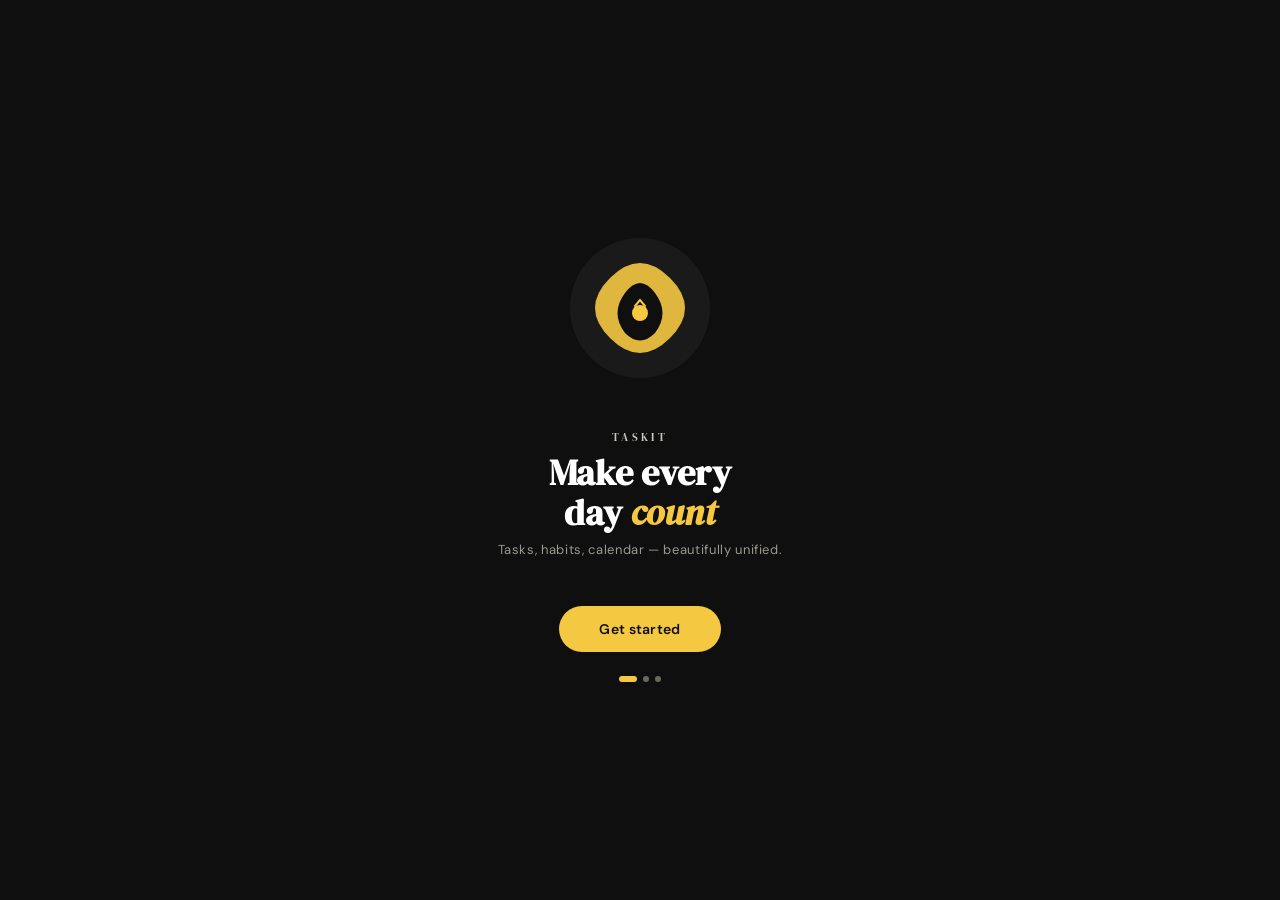
<file: index.html>
<!doctype html>
<html lang="en">
  <head>
    <meta charset="UTF-8" />
    <meta name="viewport" content="width=device-width, initial-scale=1.0" />
    <title>TaskIT</title>
    <link
      href="https://fonts.googleapis.com/css2?family=DM+Sans:wght@300;400;500;600&family=DM+Serif+Display:ital@0;1&display=swap"
      rel="stylesheet"
    />
    <link rel="stylesheet" href="styles.css" />
  </head>
  <body>
    <!-- SPLASH SCREEN -->
    <div id="splash" class="screen active">
      <div class="splash-visual">
        <svg
          viewBox="0 0 180 180"
          fill="none"
          xmlns="http://www.w3.org/2000/svg"
        >
          <ellipse cx="90" cy="90" rx="70" ry="70" fill="#1a1a1a" />
          <path
            d="M60 60 Q90 30 120 60 Q150 90 120 120 Q90 150 60 120 Q30 90 60 60Z"
            fill="#f5c842"
            opacity=".9"
          />
          <path
            d="M75 75 Q90 55 105 75 Q120 95 105 115 Q90 130 75 115 Q60 95 75 75Z"
            fill="#0f0f0f"
          />
          <circle cx="90" cy="95" r="8" fill="#f5c842" />
          <path
            d="M85 88 L90 82 L95 88"
            stroke="#f5c842"
            stroke-width="2"
            fill="none"
            stroke-linecap="round"
          />
        </svg>
      </div>
      <div class="splash-logo">TaskIT</div>
      <h1 class="splash-title">Make every<br />day <em>count</em></h1>
      <p class="splash-sub">Tasks, habits, calendar — beautifully unified.</p>
      <button class="btn-primary" onclick="showLogin()">Get started</button>
      <div class="splash-dots">
        <span class="active"></span><span></span><span></span>
      </div>
    </div>

    <!-- LOGIN -->
    <div id="login" class="screen">
      <div class="login-card">
        <div class="login-logo">TaskIT</div>
        <div class="login-visual">
          <svg
            viewBox="0 0 80 80"
            fill="none"
            xmlns="http://www.w3.org/2000/svg"
          >
            <rect width="80" height="80" rx="16" fill="#0f0f0f" />
            <path
              d="M25 28 Q40 14 55 28 Q70 42 55 56 Q40 68 25 56 Q10 42 25 28Z"
              fill="#f5c842"
              opacity=".9"
            />
            <circle cx="40" cy="42" r="7" fill="#0f0f0f" />
            <circle cx="40" cy="42" r="3" fill="#f5c842" />
          </svg>
        </div>
        <h2 class="login-title">Welcome back</h2>
        <p class="login-sub">Sign in to continue your journey</p>
        <input
          type="email"
          class="login-field"
          placeholder="Email address"
          value="alex@example.com"
        />
        <input
          type="password"
          class="login-field"
          placeholder="Password"
          value="••••••••"
        />
        <button class="btn-black" onclick="showApp()">Sign in</button>
        <div class="login-divider">or</div>
        <button class="btn-social" onclick="showApp()">
          <svg width="16" height="16" viewBox="0 0 24 24">
            <path
              d="M22.56 12.25c0-.78-.07-1.53-.2-2.25H12v4.26h5.92c-.26 1.37-1.04 2.53-2.21 3.31v2.77h3.57c2.08-1.92 3.28-4.74 3.28-8.09z"
              fill="#4285F4"
            />
            <path
              d="M12 23c2.97 0 5.46-.98 7.28-2.66l-3.57-2.77c-.98.66-2.23 1.06-3.71 1.06-2.86 0-5.29-1.93-6.16-4.53H2.18v2.84C3.99 20.53 7.7 23 12 23z"
              fill="#34A853"
            />
            <path
              d="M5.84 14.09c-.22-.66-.35-1.36-.35-2.09s.13-1.43.35-2.09V7.07H2.18C1.43 8.55 1 10.22 1 12s.43 3.45 1.18 4.93l2.85-2.22.81-.62z"
              fill="#FBBC05"
            />
            <path
              d="M12 5.38c1.62 0 3.06.56 4.21 1.64l3.15-3.15C17.45 2.09 14.97 1 12 1 7.7 1 3.99 3.47 2.18 7.07l3.66 2.84c.87-2.6 3.3-4.53 6.16-4.53z"
              fill="#EA4335"
            />
          </svg>
          Continue with Google
        </button>
        <div class="login-footer">
          Don't have an account? <a href="#">Sign up free</a>
        </div>
      </div>
    </div>

    <!-- APP -->
    <div id="app" class="screen">
      <!-- Sidebar -->
      <div class="sidebar">
        <div class="sidebar-header">
          <div class="sidebar-logo">Task<em>IT</em></div>
          <div class="sidebar-avatar" title="Alex Johnson">AJ</div>
        </div>
        <div class="sidebar-nav">
          <div
            class="nav-item active"
            data-view="today"
            onclick="switchView('today', this)"
          >
            <div class="icon">
              <svg
                width="14"
                height="14"
                viewBox="0 0 24 24"
                fill="none"
                stroke="currentColor"
                stroke-width="2"
              >
                <circle cx="12" cy="12" r="10" />
                <line x1="12" y1="8" x2="12" y2="12" />
                <line x1="12" y1="16" x2="12.01" y2="16" />
              </svg>
            </div>
            Today
            <span class="badge">5</span>
          </div>
          <div
            class="nav-item"
            data-view="upcoming"
            onclick="switchView('upcoming', this)"
          >
            <div class="icon">
              <svg
                width="14"
                height="14"
                viewBox="0 0 24 24"
                fill="none"
                stroke="currentColor"
                stroke-width="2"
              >
                <rect x="3" y="4" width="18" height="18" rx="2" ry="2" />
                <line x1="16" y1="2" x2="16" y2="6" />
                <line x1="8" y1="2" x2="8" y2="6" />
                <line x1="3" y1="10" x2="21" y2="10" />
              </svg>
            </div>
            Upcoming
          </div>
          <div
            class="nav-item"
            data-view="hub"
            onclick="switchView('hub', this)"
          >
            <div class="icon">
              <svg
                width="14"
                height="14"
                viewBox="0 0 24 24"
                fill="none"
                stroke="currentColor"
                stroke-width="2"
              >
                <polygon points="13 2 3 14 12 14 11 22 21 10 12 10 13 2" />
              </svg>
            </div>
            Utility Hub
          </div>
          <div class="nav-divider"></div>
          <div
            class="nav-item"
            data-view="cal-day"
            onclick="switchView('cal-day', this)"
          >
            <div class="icon">
              <svg
                width="14"
                height="14"
                viewBox="0 0 24 24"
                fill="none"
                stroke="currentColor"
                stroke-width="2"
              >
                <rect x="3" y="4" width="18" height="18" rx="2" />
                <line x1="3" y1="10" x2="21" y2="10" />
                <line x1="8" y1="2" x2="8" y2="6" />
                <line x1="16" y1="2" x2="16" y2="6" />
              </svg>
            </div>
            Day
          </div>
          <div
            class="nav-item"
            data-view="cal-week"
            onclick="switchView('cal-week', this)"
          >
            <div class="icon">
              <svg
                width="14"
                height="14"
                viewBox="0 0 24 24"
                fill="none"
                stroke="currentColor"
                stroke-width="2"
              >
                <rect x="3" y="4" width="18" height="18" rx="2" />
                <line x1="3" y1="10" x2="21" y2="10" />
                <line x1="8" y1="2" x2="8" y2="6" />
                <line x1="16" y1="2" x2="16" y2="6" />
                <line x1="12" y1="10" x2="12" y2="22" />
              </svg>
            </div>
            Week
          </div>
          <div
            class="nav-item"
            data-view="cal-month"
            onclick="switchView('cal-month', this)"
          >
            <div class="icon">
              <svg
                width="14"
                height="14"
                viewBox="0 0 24 24"
                fill="none"
                stroke="currentColor"
                stroke-width="2"
              >
                <rect x="3" y="4" width="18" height="18" rx="2" />
                <line x1="3" y1="10" x2="21" y2="10" />
                <line x1="8" y1="2" x2="8" y2="6" />
                <line x1="16" y1="2" x2="16" y2="6" />
                <line x1="3" y1="15" x2="21" y2="15" />
                <line x1="3" y1="20" x2="21" y2="20" />
                <line x1="8" y1="10" x2="8" y2="22" />
                <line x1="16" y1="10" x2="16" y2="22" />
              </svg>
            </div>
            Month
          </div>
          <div class="nav-divider"></div>
          <div class="proj-label">Projects</div>
          <div class="proj-item">
            <span class="proj-dot" style="background: #e24b4a"></span>Work Q2
          </div>
          <div class="proj-item">
            <span class="proj-dot" style="background: #378add"></span>Side
            Project
          </div>
          <div class="proj-item">
            <span class="proj-dot" style="background: #639922"></span>Personal
            Growth
          </div>
          <div class="proj-item">
            <span class="proj-dot" style="background: #ef9f27"></span>Home
          </div>
        </div>
      </div>

      <!-- Main -->
      <div class="main">
        <div class="topbar">
          <div>
            <div class="topbar-title" id="topbar-title">Today</div>
            <div class="topbar-date" id="topbar-date"></div>
          </div>
          <input
            type="text"
            class="search-bar"
            placeholder="Search tasks, events…"
          />
          <div class="topbar-actions">
            <div class="view-toggle" id="view-toggle" style="display: none">
              <button class="view-btn active" onclick="setCalView('day')">
                Day
              </button>
              <button class="view-btn" onclick="setCalView('week')">
                Week
              </button>
              <button class="view-btn" onclick="setCalView('month')">
                Month
              </button>
            </div>
            <div
              class="icon-btn"
              onclick="openModal('morning')"
              title="Add task"
            >
              <svg
                width="14"
                height="14"
                viewBox="0 0 24 24"
                fill="none"
                stroke="currentColor"
                stroke-width="2.5"
              >
                <line x1="12" y1="5" x2="12" y2="19" />
                <line x1="5" y1="12" x2="19" y2="12" />
              </svg>
            </div>
            <div class="icon-btn" title="Notifications">
              <svg
                width="14"
                height="14"
                viewBox="0 0 24 24"
                fill="none"
                stroke="currentColor"
                stroke-width="2"
              >
                <path d="M18 8A6 6 0 0 0 6 8c0 7-3 9-3 9h18s-3-2-3-9" />
                <path d="M13.73 21a2 2 0 0 1-3.46 0" />
              </svg>
            </div>
          </div>
        </div>
        <div class="content">
          <!-- TODAY VIEW -->
          <div class="view active" id="view-today">
            <div class="today-header fade-in">
              <h2 id="today-heading">Today</h2>
              <p id="today-sub"></p>
            </div>

            <!-- Progress -->
            <div
              style="
                display: flex;
                align-items: center;
                gap: 16px;
                margin-bottom: 24px;
                padding: 14px 16px;
                background: #fff;
                border-radius: 12px;
                border: 1px solid var(--gray-200);
              "
            >
              <svg width="48" height="48" viewBox="0 0 48 48">
                <circle
                  cx="24"
                  cy="24"
                  r="20"
                  fill="none"
                  stroke="var(--gray-200)"
                  stroke-width="4"
                />
                <circle
                  id="progress-ring"
                  cx="24"
                  cy="24"
                  r="20"
                  fill="none"
                  stroke="#0f0f0f"
                  stroke-width="4"
                  stroke-linecap="round"
                  class="progress-ring"
                  stroke-dasharray="125.6"
                  stroke-dashoffset="75"
                />
              </svg>
              <div>
                <div
                  style="font-size: 13px; font-weight: 600; margin-bottom: 2px"
                >
                  <span id="done-count">2</span> of
                  <span id="total-count">5</span> tasks complete
                </div>
                <div style="font-size: 11px; color: var(--gray-400)">
                  Keep going — you're doing great!
                </div>
              </div>
              <div
                style="
                  margin-left: auto;
                  font-family: var(--font-serif);
                  font-size: 28px;
                  color: var(--black);
                "
                id="pct-label"
              >
                40%
              </div>
            </div>

            <div class="task-section">
              <div class="task-section-title">Morning</div>
              <div id="tasks-morning"></div>
              <div class="add-task" onclick="openModal('morning')">
                <svg
                  width="14"
                  height="14"
                  viewBox="0 0 24 24"
                  fill="none"
                  stroke="currentColor"
                  stroke-width="2.5"
                >
                  <line x1="12" y1="5" x2="12" y2="19" />
                  <line x1="5" y1="12" x2="19" y2="12" />
                </svg>
                Add task
              </div>
            </div>

            <div class="task-section">
              <div class="task-section-title">Afternoon</div>
              <div id="tasks-afternoon"></div>
            </div>

            <div class="task-section">
              <div class="task-section-title">Evening</div>
              <div id="tasks-evening"></div>
            </div>
          </div>

          <!-- UPCOMING VIEW -->
          <div class="view" id="view-upcoming">
            <div class="today-header fade-in">
              <h2>Upcoming</h2>
              <p>Your next 7 days at a glance</p>
            </div>
            <div class="upcoming-grid" id="upcoming-grid"></div>
          </div>

          <!-- UTILITY HUB -->
          <div class="view" id="view-hub">
            <div class="today-header fade-in">
              <h2>Utility Hub</h2>
              <p>Focus, habits, mood — all in one place</p>
            </div>
            <div class="hub-grid">
              <!-- Focus Timer -->
              <div class="hub-card focus-timer">
                <div class="hub-card-icon">⏱</div>
                <h3>Pomodoro</h3>
                <p class="timer-mode" id="timer-mode">Work • Session 1</p>
                <div class="timer-display" id="timer-display">25:00</div>
                <div class="timer-controls">
                  <button
                    class="timer-btn start"
                    id="timer-btn"
                    onclick="toggleTimer()"
                  >
                    Start
                  </button>
                  <button class="timer-btn" onclick="resetTimer()">
                    Reset
                  </button>
                  <button class="timer-btn" onclick="setPomodoroMode('work')">
                    Work
                  </button>
                  <button class="timer-btn" onclick="setPomodoroMode('short')">
                    Short
                  </button>
                  <button class="timer-btn" onclick="setPomodoroMode('long')">
                    Long
                  </button>
                </div>
              </div>
              <!-- Habit Tracker -->
              <div class="hub-card" style="grid-row: span 1">
                <div
                  class="hub-card-icon"
                  style="background: #e1f5ee; font-size: 16px"
                >
                  ✓
                </div>
                <h3>Habit Tracker</h3>
                <p>This week</p>
                <div class="habit-grid" id="habit-tracker"></div>
              </div>
              <!-- Mood -->
              <div class="hub-card">
                <div
                  class="hub-card-icon"
                  style="background: #faeeda; font-size: 16px"
                >
                  ◉
                </div>
                <h3>Daily Mood</h3>
                <p>How are you feeling today?</p>
                <div class="mood-row" id="mood-row"></div>
              </div>
              <!-- Quick Stats -->
              <div class="hub-card">
                <div
                  class="hub-card-icon"
                  style="background: #eeedfe; font-size: 16px"
                >
                  📊
                </div>
                <h3>This Week</h3>
                <p>Task completion</p>
                <div class="hub-stats">
                  <div class="hub-stat">23<span>Completed</span></div>
                  <div class="hub-stat">5<span>Overdue</span></div>
                  <div class="hub-stat">82%<span>Rate</span></div>
                </div>
              </div>
              <!-- Notes -->
              <div class="hub-card">
                <div
                  class="hub-card-icon"
                  style="background: #fcebeb; font-size: 16px"
                >
                  ✎
                </div>
                <h3>Quick Note</h3>
                <p>Brain dump anything</p>
                <textarea
                  id="quick-note"
                  style="
                    width: 100%;
                    height: 70px;
                    border: 1px solid var(--gray-200);
                    border-radius: 6px;
                    padding: 6px 8px;
                    font-size: 12px;
                    font-family: var(--font-sans);
                    resize: none;
                    outline: none;
                    margin-top: 8px;
                    color: var(--black);
                  "
                  placeholder="Type anything…"
                ></textarea>
              </div>
            </div>
          </div>

          <!-- CALENDAR DAY -->
          <div class="view" id="view-cal-day">
            <div class="cal-nav fade-in">
              <button class="cal-nav-btn" onclick="navDay(-1)">‹</button>
              <div class="cal-nav-title" id="day-title"></div>
              <button class="cal-nav-btn" onclick="navDay(1)">›</button>
              <button class="cal-today-btn" onclick="goToday('day')">
                Today
              </button>
            </div>
            <div class="day-grid" id="day-grid"></div>
          </div>

          <!-- CALENDAR WEEK -->
          <div class="view" id="view-cal-week">
            <div class="cal-nav fade-in">
              <button class="cal-nav-btn" onclick="navWeek(-1)">‹</button>
              <div class="cal-nav-title" id="week-title"></div>
              <button class="cal-nav-btn" onclick="navWeek(1)">›</button>
              <button class="cal-today-btn" onclick="goToday('week')">
                Today
              </button>
            </div>
            <div class="week-grid" id="week-grid"></div>
          </div>

          <!-- CALENDAR MONTH -->
          <div class="view" id="view-cal-month">
            <div class="cal-nav fade-in">
              <button class="cal-nav-btn" onclick="navMonth(-1)">‹</button>
              <div class="cal-nav-title" id="month-title"></div>
              <button class="cal-nav-btn" onclick="navMonth(1)">›</button>
              <button class="cal-today-btn" onclick="goToday('month')">
                Today
              </button>
            </div>
            <div class="month-grid" id="month-grid"></div>
          </div>
        </div>
      </div>
    </div>

    <!-- ADD TASK MODAL -->
    <div class="modal-overlay" id="modal">
      <div class="modal">
        <h3 id="modal-title">Add Task</h3>
        <input
          type="text"
          class="modal-field"
          id="new-task-title"
          placeholder="Task name"
        />
        <textarea
          class="modal-field"
          id="new-task-desc"
          placeholder="Notes (optional)"
          rows="2"
          style="resize: none"
        ></textarea>
        <input
          type="datetime-local"
          class="modal-field"
          id="new-task-deadline"
          placeholder="Deadline (optional)"
        />
        <div class="modal-row">
          <select class="modal-select" id="new-task-section">
            <option value="morning">Morning</option>
            <option value="afternoon">Afternoon</option>
            <option value="evening">Evening</option>
          </select>
          <select class="modal-select" id="new-task-tag">
            <option value="work">Work</option>
            <option value="personal">Personal</option>
            <option value="health">Health</option>
            <option value="study">Study</option>
          </select>
          <select class="modal-select" id="new-task-prio">
            <option value="high">High</option>
            <option value="med">Medium</option>
            <option value="low">Low</option>
          </select>
        </div>
        <div class="modal-actions">
          <button
            class="btn-danger"
            id="delete-task-btn"
            onclick="deleteTask()"
            style="display: none"
          >
            Delete
          </button>
          <button class="btn-cancel" onclick="closeModal()">Cancel</button>
          <button class="btn-save" id="save-task-btn" onclick="saveTask()">
            Add Task
          </button>
        </div>
      </div>
    </div>

    <script src="script.js"></script>
  </body>
</html>
</file>
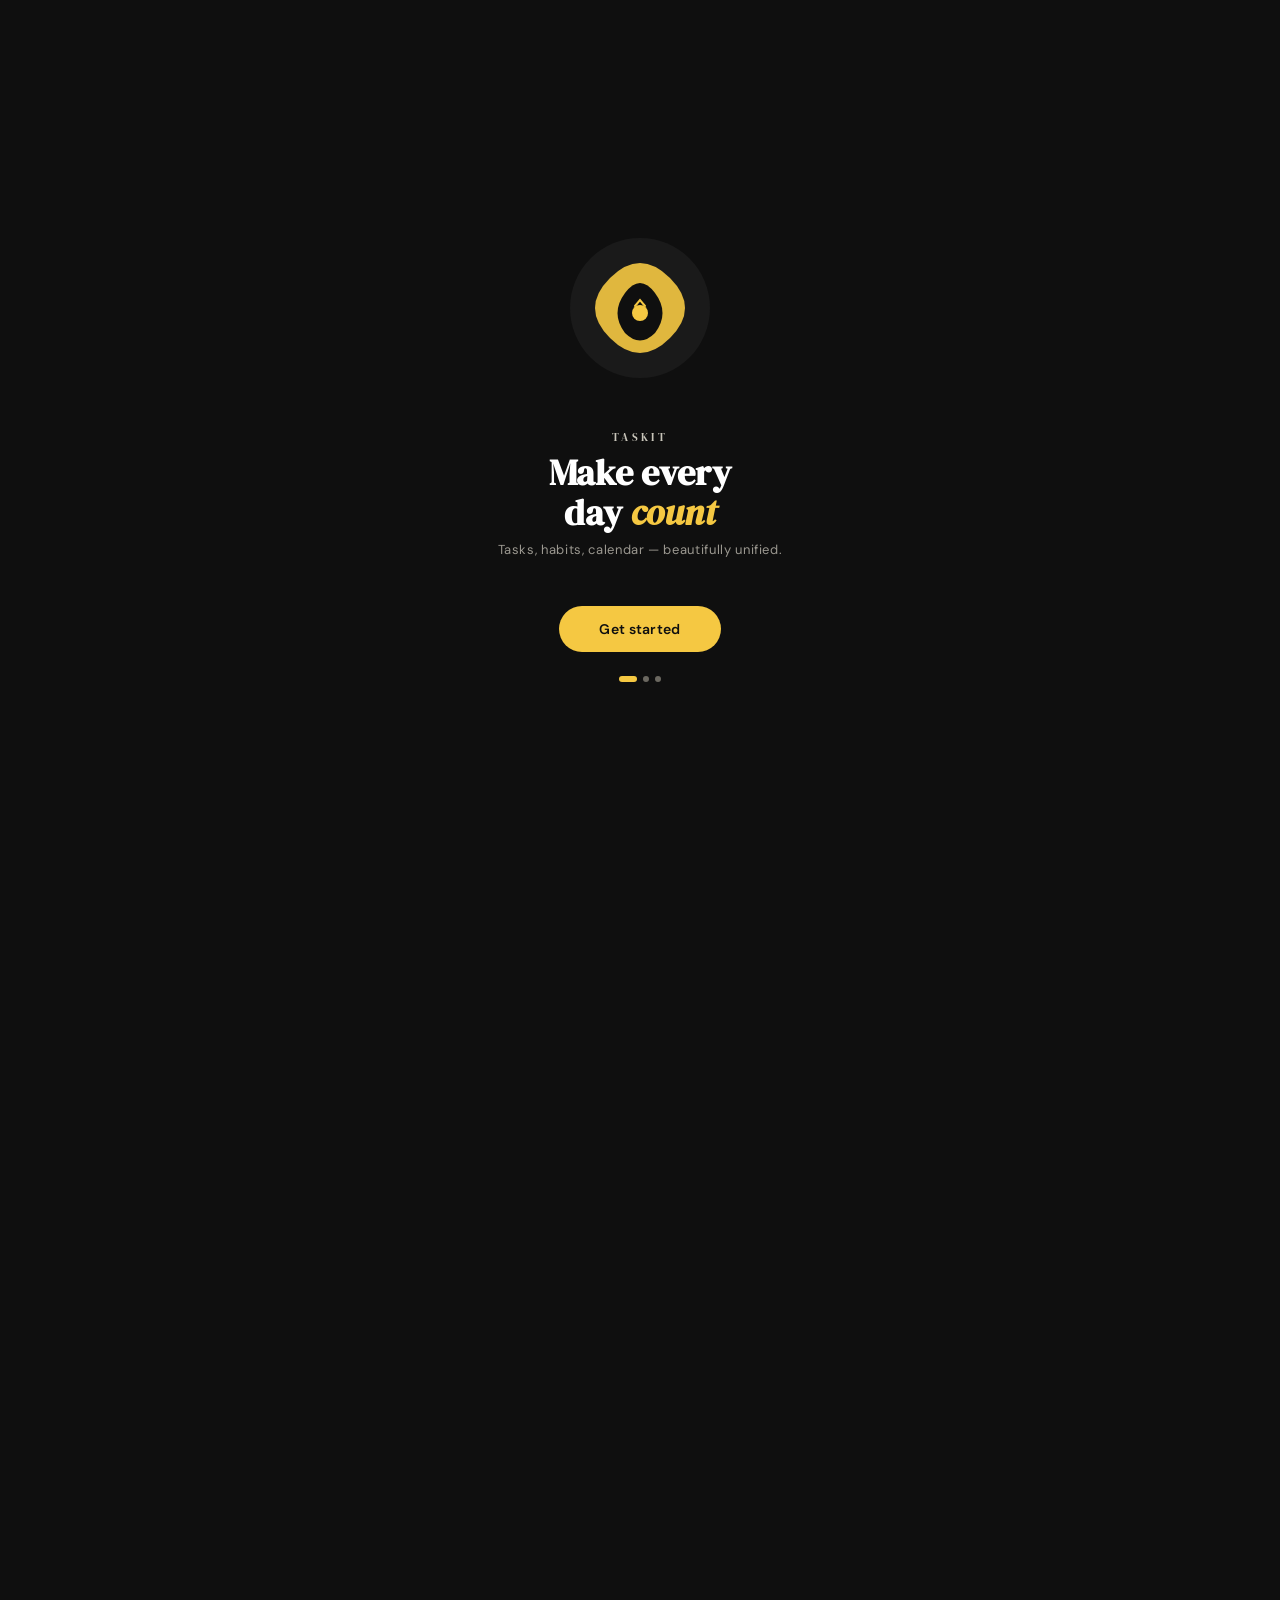
<file: TaskIT.html>
<!DOCTYPE html>
<html lang="en">
<head>
<meta charset="UTF-8">
<meta name="viewport" content="width=device-width, initial-scale=1.0">
<title>TaskIT</title>
<meta http-equiv="refresh" content="0; url=index.html">
<link href="https://fonts.googleapis.com/css2?family=DM+Sans:wght@300;400;500;600&family=DM+Serif+Display:ital@0;1&display=swap" rel="stylesheet">
<style>
*{margin:0;padding:0;box-sizing:border-box}
:root{
--black:#0f0f0f;--white:#fff;--off-white:#f7f6f3;--yellow:#f5c842;--yellow-dark:#e5b000;
--gray-100:#f0efe9;--gray-200:#e2e0d7;--gray-300:#c8c5ba;--gray-400:#9b9890;--gray-500:#6b6860;--gray-600:#3d3b35;
--font-sans:'DM Sans',sans-serif;--font-serif:'DM Serif Display',serif;
--sidebar-w:220px;--nav-h:52px;
}
body{font-family:var(--font-sans);background:var(--black);color:var(--white);height:100vh;overflow:hidden;display:flex;flex-direction:column}

/* ── Screens ── */
.screen{display:none;width:100%;height:100%;flex-direction:column;overflow:hidden}
.screen.active{display:flex}

/* ── Splash ── */
#splash{background:var(--black);align-items:center;justify-content:center;text-align:center;gap:0}
.splash-visual{width:180px;height:180px;margin:0 auto 32px;position:relative}
.splash-visual svg{width:100%;height:100%}
.splash-logo{font-family:var(--font-serif);font-size:11px;letter-spacing:.3em;text-transform:uppercase;color:var(--gray-300);margin-bottom:8px}
.splash-title{font-family:var(--font-serif);font-size:36px;line-height:1.1;margin-bottom:8px}
.splash-title em{color:var(--yellow);font-style:italic}
.splash-sub{font-size:13px;color:var(--gray-400);letter-spacing:.05em;margin-bottom:48px}
.btn-primary{background:var(--yellow);color:var(--black);border:none;padding:14px 40px;border-radius:50px;font-family:var(--font-sans);font-size:14px;font-weight:600;letter-spacing:.02em;cursor:pointer;transition:all .2s}
.btn-primary:hover{background:var(--yellow-dark);transform:translateY(-1px)}
.splash-dots{display:flex;gap:6px;justify-content:center;margin-top:24px}
.splash-dots span{width:6px;height:6px;border-radius:50%;background:var(--gray-500)}
.splash-dots span.active{background:var(--yellow);width:18px;border-radius:3px}

/* ── Login ── */
#login{background:var(--black);align-items:center;justify-content:center}
.login-card{background:var(--off-white);color:var(--black);border-radius:20px;padding:40px;width:340px;text-align:center}
.login-logo{font-family:var(--font-serif);font-size:10px;letter-spacing:.3em;text-transform:uppercase;color:var(--gray-500);margin-bottom:24px}
.login-visual{width:80px;height:80px;margin:0 auto 20px}
.login-visual svg{width:100%;height:100%}
.login-title{font-family:var(--font-serif);font-size:24px;margin-bottom:4px}
.login-sub{font-size:12px;color:var(--gray-500);margin-bottom:28px}
.login-field{width:100%;border:1.5px solid var(--gray-200);background:#fff;border-radius:10px;padding:11px 14px;font-family:var(--font-sans);font-size:14px;color:var(--black);outline:none;margin-bottom:10px;transition:border .15s}
.login-field:focus{border-color:var(--black)}
.btn-black{background:var(--black);color:#fff;border:none;width:100%;padding:13px;border-radius:10px;font-family:var(--font-sans);font-size:14px;font-weight:600;cursor:pointer;margin-bottom:10px;transition:opacity .15s}
.btn-black:hover{opacity:.85}
.login-divider{display:flex;align-items:center;gap:10px;margin:4px 0;color:var(--gray-400);font-size:12px}
.login-divider::before,.login-divider::after{content:'';flex:1;height:1px;background:var(--gray-200)}
.btn-social{width:100%;padding:11px;border-radius:10px;border:1.5px solid var(--gray-200);background:#fff;font-family:var(--font-sans);font-size:13px;color:var(--black);cursor:pointer;margin-bottom:8px;display:flex;align-items:center;justify-content:center;gap:8px;transition:border .15s}
.btn-social:hover{border-color:var(--gray-400)}
.login-footer{font-size:11px;color:var(--gray-400);margin-top:16px}
.login-footer a{color:var(--gray-600);text-decoration:none;font-weight:500}

/* ── App shell ── */
#app{background:var(--off-white);color:var(--black);flex-direction:row;overflow:hidden}

/* Sidebar */
.sidebar{width:var(--sidebar-w);background:var(--gray-100);border-right:1px solid var(--gray-200);display:flex;flex-direction:column;flex-shrink:0;overflow:hidden}
.sidebar-header{padding:18px 16px 12px;display:flex;align-items:center;gap:8px;border-bottom:1px solid var(--gray-200)}
.sidebar-logo{font-family:var(--font-serif);font-size:15px;color:var(--black)}
.sidebar-logo em{color:var(--yellow-dark);font-style:italic}
.sidebar-avatar{width:26px;height:26px;border-radius:50%;background:var(--black);display:flex;align-items:center;justify-content:center;font-size:10px;font-weight:600;color:#fff;margin-left:auto;cursor:pointer;flex-shrink:0}
.sidebar-section{padding:8px 8px 0;font-size:10px;font-weight:600;letter-spacing:.1em;text-transform:uppercase;color:var(--gray-400);margin:0 8px}
.sidebar-nav{flex:1;overflow-y:auto;padding:8px}
.sidebar-nav::-webkit-scrollbar{display:none}
.nav-item{display:flex;align-items:center;gap:9px;padding:8px 10px;border-radius:8px;cursor:pointer;font-size:13px;color:var(--gray-600);transition:all .12s;margin-bottom:2px;user-select:none}
.nav-item:hover{background:var(--gray-200);color:var(--black)}
.nav-item.active{background:var(--white);color:var(--black);font-weight:500;box-shadow:0 1px 3px rgba(0,0,0,.08)}
.nav-item .icon{width:16px;height:16px;display:flex;align-items:center;justify-content:center;flex-shrink:0}
.nav-item .badge{margin-left:auto;background:var(--yellow);color:var(--black);font-size:10px;font-weight:700;padding:1px 6px;border-radius:20px;min-width:18px;text-align:center}
.nav-divider{height:1px;background:var(--gray-200);margin:8px 0}
.sidebar-projects{padding:8px}
.proj-label{font-size:10px;font-weight:600;letter-spacing:.1em;text-transform:uppercase;color:var(--gray-400);padding:4px 10px;margin-bottom:4px}
.proj-item{display:flex;align-items:center;gap:8px;padding:6px 10px;border-radius:8px;cursor:pointer;font-size:12px;color:var(--gray-600);transition:all .12s;margin-bottom:1px}
.proj-item:hover{background:var(--gray-200)}
.proj-dot{width:8px;height:8px;border-radius:50%;flex-shrink:0}
/* Main content */
.main{flex:1;display:flex;flex-direction:column;overflow:hidden}
.topbar{height:var(--nav-h);border-bottom:1px solid var(--gray-200);display:flex;align-items:center;padding:0 24px;gap:12px;flex-shrink:0;background:var(--off-white)}
.topbar-title{font-family:var(--font-serif);font-size:18px}
.topbar-date{font-size:12px;color:var(--gray-400)}
.topbar-actions{margin-left:auto;display:flex;align-items:center;gap:8px}
.icon-btn{width:32px;height:32px;border-radius:8px;border:1px solid var(--gray-200);background:#fff;display:flex;align-items:center;justify-content:center;cursor:pointer;transition:all .12s;color:var(--gray-500)}
.icon-btn:hover{background:var(--gray-100);border-color:var(--gray-300);color:var(--black)}
.view-toggle{display:flex;border:1px solid var(--gray-200);border-radius:8px;overflow:hidden;background:#fff}
.view-btn{padding:5px 10px;font-size:11px;cursor:pointer;border:none;background:transparent;color:var(--gray-500);font-family:var(--font-sans);transition:all .12s}
.view-btn.active{background:var(--black);color:#fff}

/* Content areas */
.content{flex:1;overflow-y:auto;padding:24px}
.content::-webkit-scrollbar{width:4px}
.content::-webkit-scrollbar-thumb{background:var(--gray-300);border-radius:4px}

/* ── Views ── */
.view{display:none}
.view.active{display:block}

/* Today View */
.today-header{margin-bottom:24px}
.today-header h2{font-family:var(--font-serif);font-size:28px;margin-bottom:4px}
.today-header p{font-size:13px;color:var(--gray-400)}
.task-section{margin-bottom:24px}
.task-section-title{font-size:11px;font-weight:600;letter-spacing:.1em;text-transform:uppercase;color:var(--gray-400);margin-bottom:10px;display:flex;align-items:center;gap:8px}
.task-section-title::after{content:'';flex:1;height:1px;background:var(--gray-200)}
.task-item{display:flex;align-items:flex-start;gap:10px;padding:10px 12px;background:#fff;border-radius:10px;margin-bottom:6px;border:1px solid var(--gray-200);cursor:pointer;transition:all .12s;group:hover}
.task-item:hover{border-color:var(--gray-300);box-shadow:0 2px 6px rgba(0,0,0,.06)}
.task-check{width:16px;height:16px;border-radius:50%;border:1.5px solid var(--gray-300);flex-shrink:0;margin-top:1px;cursor:pointer;transition:all .15s;display:flex;align-items:center;justify-content:center}
.task-check:hover{border-color:var(--black)}
.task-check.checked{background:var(--black);border-color:var(--black)}
.task-check.checked::after{content:'';width:5px;height:8px;border:2px solid #fff;border-left:none;border-top:none;transform:rotate(45deg) translate(-1px,-1px);display:block}
.task-body{flex:1;min-width:0}
.task-title{font-size:13px;font-weight:500;color:var(--black);margin-bottom:3px}
.task-title.done{text-decoration:line-through;color:var(--gray-400)}
.task-meta{display:flex;align-items:center;gap:8px;flex-wrap:wrap}
.task-tag{font-size:10px;padding:2px 7px;border-radius:20px;font-weight:500}
.task-time{font-size:11px;color:var(--gray-400);display:flex;align-items:center;gap:3px}
.task-priority{width:6px;height:6px;border-radius:50%;flex-shrink:0;margin-top:5px}
.prio-high{background:#e24b4a}
.prio-med{background:#ef9f27}
.prio-low{background:#639922}
.add-task{display:flex;align-items:center;gap:10px;padding:10px 12px;border:1.5px dashed var(--gray-200);border-radius:10px;cursor:pointer;color:var(--gray-400);font-size:13px;transition:all .12s;background:transparent}
.add-task:hover{border-color:var(--gray-400);color:var(--gray-600)}
.add-task svg{flex-shrink:0}

/* Upcoming */
.upcoming-grid{display:grid;grid-template-columns:repeat(auto-fill,minmax(200px,1fr));gap:12px;margin-bottom:24px}
.upcoming-card{background:#fff;border:1px solid var(--gray-200);border-radius:12px;padding:14px;cursor:pointer;transition:all .12s}
.upcoming-card:hover{box-shadow:0 4px 12px rgba(0,0,0,.08);border-color:var(--gray-300)}
.upcoming-card-day{font-size:10px;font-weight:600;letter-spacing:.08em;text-transform:uppercase;color:var(--gray-400);margin-bottom:4px}
.upcoming-card-date{font-family:var(--font-serif);font-size:22px;margin-bottom:10px}
.upcoming-task{display:flex;align-items:center;gap:6px;font-size:12px;color:var(--gray-600);margin-bottom:5px;padding:4px 0}
.upcoming-task .dot{width:5px;height:5px;border-radius:50%;flex-shrink:0}
.upcoming-card.today{border:2px solid var(--black)}
.upcoming-card.today .upcoming-card-date{color:var(--black)}

/* Utility Hub */
.hub-grid{display:grid;grid-template-columns:repeat(3,1fr);gap:12px;margin-bottom:20px}
.hub-card{background:#fff;border:1px solid var(--gray-200);border-radius:14px;padding:16px;cursor:pointer;transition:all .15s;position:relative;overflow:hidden}
.hub-card:hover{box-shadow:0 6px 16px rgba(0,0,0,.1);transform:translateY(-2px)}
.hub-card-icon{width:36px;height:36px;border-radius:10px;display:flex;align-items:center;justify-content:center;margin-bottom:12px;font-size:18px}
.hub-card h3{font-size:13px;font-weight:600;margin-bottom:3px}
.hub-card p{font-size:11px;color:var(--gray-400);line-height:1.4}
.hub-stats{display:flex;gap:10px;margin-top:10px}
.hub-stat{font-size:11px;font-weight:600;color:var(--black)}
.hub-stat span{display:block;font-size:10px;font-weight:400;color:var(--gray-400)}
.focus-timer{background:var(--black);color:#fff;border-color:var(--black);grid-column:span 2}
.focus-timer .hub-card-icon{background:rgba(245,200,66,.15)}
.focus-timer h3{color:#fff}
.focus-timer p{color:rgba(255,255,255,.5)}
.timer-display{font-family:var(--font-serif);font-size:42px;color:#fff;letter-spacing:.05em;margin:8px 0}
.timer-controls{display:flex;gap:8px;margin-top:4px}
.timer-btn{background:rgba(255,255,255,.1);color:#fff;border:none;padding:6px 14px;border-radius:6px;font-size:12px;cursor:pointer;transition:background .12s}
.timer-btn:hover{background:rgba(255,255,255,.2)}
.timer-btn.start{background:var(--yellow);color:var(--black);font-weight:600}
.habit-grid{display:grid;grid-template-columns:1fr 1fr;gap:8px;margin-top:10px}
.habit-row{display:flex;align-items:center;gap:8px}
.habit-name{font-size:12px;color:var(--black);flex:1}
.habit-circles{display:flex;gap:3px}
.habit-circle{width:14px;height:14px;border-radius:50%;background:var(--gray-200)}
.habit-circle.done{background:var(--black)}
.habit-circle.today-done{background:var(--yellow-dark)}
.mood-row{display:flex;gap:6px;margin-top:8px}
.mood-emoji{font-size:22px;cursor:pointer;opacity:.4;transition:all .12s;line-height:1}
.mood-emoji:hover{opacity:1;transform:scale(1.1)}
.mood-emoji.selected{opacity:1}

/* Calendar */
.cal-nav{display:flex;align-items:center;gap:12px;margin-bottom:16px}
.cal-nav-title{font-family:var(--font-serif);font-size:20px}
.cal-nav-btn{background:none;border:1px solid var(--gray-200);width:28px;height:28px;border-radius:6px;cursor:pointer;display:flex;align-items:center;justify-content:center;color:var(--gray-500);transition:all .12s}
.cal-nav-btn:hover{background:var(--gray-100);color:var(--black)}
.cal-today-btn{background:none;border:1px solid var(--gray-200);padding:4px 10px;border-radius:6px;cursor:pointer;font-size:12px;color:var(--gray-500);font-family:var(--font-sans);transition:all .12s}
.cal-today-btn:hover{background:var(--gray-100);color:var(--black)}

/* Month Calendar */
.month-grid{display:grid;grid-template-columns:repeat(7,1fr);gap:1px;background:var(--gray-200);border-radius:10px;overflow:hidden}
.month-header-cell{background:var(--gray-100);padding:8px;text-align:center;font-size:11px;font-weight:600;letter-spacing:.05em;text-transform:uppercase;color:var(--gray-400)}
.month-day{background:#fff;padding:8px;min-height:80px;cursor:pointer;transition:background .1s}
.month-day:hover{background:var(--gray-100)}
.month-day.other-month{background:var(--gray-100)}
.month-day.other-month .day-num{color:var(--gray-300)}
.month-day.today{background:#fff}
.month-day.today .day-num{background:var(--black);color:#fff;border-radius:50%;width:22px;height:22px;display:flex;align-items:center;justify-content:center}
.day-num{font-size:12px;font-weight:500;margin-bottom:4px;width:22px;height:22px;display:flex;align-items:center;justify-content:center}
.month-event{font-size:10px;padding:2px 5px;border-radius:4px;margin-bottom:2px;white-space:nowrap;overflow:hidden;text-overflow:ellipsis;font-weight:500}

/* Week Calendar */
.week-grid{display:grid;grid-template-columns:48px repeat(7,1fr);border:1px solid var(--gray-200);border-radius:10px;overflow:hidden}
.week-header{background:var(--gray-100);padding:10px 8px;text-align:center;border-bottom:1px solid var(--gray-200)}
.week-header.empty{background:var(--gray-100)}
.week-day-label{font-size:11px;font-weight:600;letter-spacing:.04em;color:var(--gray-400);text-transform:uppercase}
.week-day-num{font-size:16px;font-weight:500;color:var(--black);margin-top:2px}
.week-day-num.today-num{background:var(--black);color:#fff;width:28px;height:28px;border-radius:50%;display:flex;align-items:center;justify-content:center;margin:2px auto 0}
.week-time{font-size:10px;color:var(--gray-400);text-align:right;padding:0 6px;height:48px;display:flex;align-items:flex-start;justify-content:flex-end;padding-top:4px;border-bottom:1px solid var(--gray-100);border-right:1px solid var(--gray-200);background:#fff}
.week-cell{height:48px;border-bottom:1px solid var(--gray-100);border-right:1px solid var(--gray-200);position:relative;background:#fff;cursor:pointer;transition:background .1s}
.week-cell:hover{background:var(--gray-100)}
.week-event{position:absolute;left:2px;right:2px;border-radius:4px;font-size:10px;font-weight:500;padding:2px 4px;overflow:hidden;cursor:pointer;z-index:1}

/* Day view */
.day-grid{display:grid;grid-template-columns:48px 1fr;border:1px solid var(--gray-200);border-radius:10px;overflow:hidden;overflow-y:auto;max-height:480px}
.day-grid::-webkit-scrollbar{display:none}

/* Tags colors */
.tag-work{background:#e6f1fb;color:#185fa5}
.tag-personal{background:#e1f5ee;color:#0f6e56}
.tag-health{background:#eaf3de;color:#3b6d11}
.tag-finance{background:#faeeda;color:#854f0b}
.tag-study{background:#eeedfe;color:#534ab7}
.event-blue{background:#b5d4f4;color:#185fa5}
.event-green{background:#c0dd97;color:#3b6d11}
.event-amber{background:#fac775;color:#854f0b}
.event-pink{background:#f4c0d1;color:#993556}
.event-purple{background:#cecbf6;color:#534ab7}

/* New task modal */
.modal-overlay{position:fixed;inset:0;background:rgba(0,0,0,.4);display:none;align-items:center;justify-content:center;z-index:100}
.modal-overlay.open{display:flex}
.modal{background:#fff;border-radius:16px;width:400px;padding:24px;color:var(--black)}
.modal h3{font-family:var(--font-serif);font-size:20px;margin-bottom:16px}
.modal-field{width:100%;border:1.5px solid var(--gray-200);border-radius:8px;padding:10px 12px;font-family:var(--font-sans);font-size:14px;color:var(--black);outline:none;margin-bottom:10px;transition:border .15s}
.modal-field:focus{border-color:var(--black)}
.modal-row{display:flex;gap:8px;margin-bottom:10px}
.modal-select{flex:1;border:1.5px solid var(--gray-200);border-radius:8px;padding:8px 10px;font-family:var(--font-sans);font-size:13px;color:var(--black);outline:none;cursor:pointer;background:#fff;transition:border .15s}
.modal-select:focus{border-color:var(--black)}
.modal-actions{display:flex;gap:8px;justify-content:flex-end;margin-top:16px}
.btn-cancel{background:var(--gray-100);color:var(--gray-600);border:none;padding:9px 18px;border-radius:8px;cursor:pointer;font-size:13px;font-family:var(--font-sans)}
.btn-save{background:var(--black);color:#fff;border:none;padding:9px 18px;border-radius:8px;cursor:pointer;font-size:13px;font-weight:600;font-family:var(--font-sans)}

/* Transitions */
.fade-in{animation:fadeIn .25s ease}
@keyframes fadeIn{from{opacity:0;transform:translateY(6px)}to{opacity:1;transform:translateY(0)}}

/* Scrollbar */
.sidebar-nav::-webkit-scrollbar{width:3px}
.sidebar-nav::-webkit-scrollbar-thumb{background:var(--gray-300);border-radius:3px}

/* Search bar */
.search-bar{flex:1;max-width:280px;border:1px solid var(--gray-200);border-radius:8px;padding:6px 12px;font-family:var(--font-sans);font-size:13px;color:var(--black);outline:none;background:#fff;transition:border .15s}
.search-bar:focus{border-color:var(--gray-400)}

/* Progress ring */
.progress-ring{transform:rotate(-90deg)}
.progress-ring circle{transition:stroke-dashoffset .4s ease}

/* Responsive */
@media(max-width:768px){
  .sidebar{display:none}
  .hub-grid{grid-template-columns:1fr 1fr}
  .focus-timer{grid-column:span 2}
}
</style>
</head>
<body>

<!-- SPLASH SCREEN -->
<div id="splash" class="screen active">
  <div class="splash-visual">
    <svg viewBox="0 0 180 180" fill="none" xmlns="http://www.w3.org/2000/svg">
      <ellipse cx="90" cy="90" rx="70" ry="70" fill="#1a1a1a"/>
      <path d="M60 60 Q90 30 120 60 Q150 90 120 120 Q90 150 60 120 Q30 90 60 60Z" fill="#f5c842" opacity=".9"/>
      <path d="M75 75 Q90 55 105 75 Q120 95 105 115 Q90 130 75 115 Q60 95 75 75Z" fill="#0f0f0f"/>
      <circle cx="90" cy="95" r="8" fill="#f5c842"/>
      <path d="M85 88 L90 82 L95 88" stroke="#f5c842" stroke-width="2" fill="none" stroke-linecap="round"/>
    </svg>
  </div>
  <div class="splash-logo">TaskIT</div>
  <h1 class="splash-title">Make every<br>day <em>count</em></h1>
  <p class="splash-sub">Tasks, habits, calendar — beautifully unified.</p>
  <button class="btn-primary" onclick="showLogin()">Get started</button>
  <div class="splash-dots">
    <span class="active"></span><span></span><span></span>
  </div>
</div>

<!-- LOGIN -->
<div id="login" class="screen">
  <div class="login-card">
    <div class="login-logo">TaskIT</div>
    <div class="login-visual">
      <svg viewBox="0 0 80 80" fill="none" xmlns="http://www.w3.org/2000/svg">
        <rect width="80" height="80" rx="16" fill="#0f0f0f"/>
        <path d="M25 28 Q40 14 55 28 Q70 42 55 56 Q40 68 25 56 Q10 42 25 28Z" fill="#f5c842" opacity=".9"/>
        <circle cx="40" cy="42" r="7" fill="#0f0f0f"/>
        <circle cx="40" cy="42" r="3" fill="#f5c842"/>
      </svg>
    </div>
    <h2 class="login-title">Welcome back</h2>
    <p class="login-sub">Sign in to continue your journey</p>
    <input type="email" class="login-field" placeholder="Email address" value="alex@example.com">
    <input type="password" class="login-field" placeholder="Password" value="••••••••">
    <button class="btn-black" onclick="showApp()">Sign in</button>
    <div class="login-divider">or</div>
    <button class="btn-social" onclick="showApp()">
      <svg width="16" height="16" viewBox="0 0 24 24"><path d="M22.56 12.25c0-.78-.07-1.53-.2-2.25H12v4.26h5.92c-.26 1.37-1.04 2.53-2.21 3.31v2.77h3.57c2.08-1.92 3.28-4.74 3.28-8.09z" fill="#4285F4"/><path d="M12 23c2.97 0 5.46-.98 7.28-2.66l-3.57-2.77c-.98.66-2.23 1.06-3.71 1.06-2.86 0-5.29-1.93-6.16-4.53H2.18v2.84C3.99 20.53 7.7 23 12 23z" fill="#34A853"/><path d="M5.84 14.09c-.22-.66-.35-1.36-.35-2.09s.13-1.43.35-2.09V7.07H2.18C1.43 8.55 1 10.22 1 12s.43 3.45 1.18 4.93l2.85-2.22.81-.62z" fill="#FBBC05"/><path d="M12 5.38c1.62 0 3.06.56 4.21 1.64l3.15-3.15C17.45 2.09 14.97 1 12 1 7.7 1 3.99 3.47 2.18 7.07l3.66 2.84c.87-2.6 3.3-4.53 6.16-4.53z" fill="#EA4335"/></svg>
      Continue with Google
    </button>
    <div class="login-footer">Don't have an account? <a href="#">Sign up free</a></div>
  </div>
</div>

<!-- APP -->
<div id="app" class="screen">
  <!-- Sidebar -->
  <div class="sidebar">
    <div class="sidebar-header">
      <div class="sidebar-logo">Task<em>IT</em></div>
      <div class="sidebar-avatar" title="Alex Johnson">AJ</div>
    </div>
    <div class="sidebar-nav">
      <div class="nav-item active" data-view="today" onclick="switchView('today',this)">
        <div class="icon"><svg width="14" height="14" viewBox="0 0 24 24" fill="none" stroke="currentColor" stroke-width="2"><circle cx="12" cy="12" r="10"/><line x1="12" y1="8" x2="12" y2="12"/><line x1="12" y1="16" x2="12.01" y2="16"/></svg></div>
        Today
        <span class="badge">5</span>
      </div>
      <div class="nav-item" data-view="upcoming" onclick="switchView('upcoming',this)">
        <div class="icon"><svg width="14" height="14" viewBox="0 0 24 24" fill="none" stroke="currentColor" stroke-width="2"><rect x="3" y="4" width="18" height="18" rx="2" ry="2"/><line x1="16" y1="2" x2="16" y2="6"/><line x1="8" y1="2" x2="8" y2="6"/><line x1="3" y1="10" x2="21" y2="10"/></svg></div>
        Upcoming
      </div>
      <div class="nav-item" data-view="hub" onclick="switchView('hub',this)">
        <div class="icon"><svg width="14" height="14" viewBox="0 0 24 24" fill="none" stroke="currentColor" stroke-width="2"><polygon points="13 2 3 14 12 14 11 22 21 10 12 10 13 2"/></svg></div>
        Utility Hub
      </div>
      <div class="nav-divider"></div>
      <div class="nav-item" data-view="cal-day" onclick="switchView('cal-day',this)">
        <div class="icon"><svg width="14" height="14" viewBox="0 0 24 24" fill="none" stroke="currentColor" stroke-width="2"><rect x="3" y="4" width="18" height="18" rx="2"/><line x1="3" y1="10" x2="21" y2="10"/><line x1="8" y1="2" x2="8" y2="6"/><line x1="16" y1="2" x2="16" y2="6"/></svg></div>
        Day
      </div>
      <div class="nav-item" data-view="cal-week" onclick="switchView('cal-week',this)">
        <div class="icon"><svg width="14" height="14" viewBox="0 0 24 24" fill="none" stroke="currentColor" stroke-width="2"><rect x="3" y="4" width="18" height="18" rx="2"/><line x1="3" y1="10" x2="21" y2="10"/><line x1="8" y1="2" x2="8" y2="6"/><line x1="16" y1="2" x2="16" y2="6"/><line x1="12" y1="10" x2="12" y2="22"/></svg></div>
        Week
      </div>
      <div class="nav-item" data-view="cal-month" onclick="switchView('cal-month',this)">
        <div class="icon"><svg width="14" height="14" viewBox="0 0 24 24" fill="none" stroke="currentColor" stroke-width="2"><rect x="3" y="4" width="18" height="18" rx="2"/><line x1="3" y1="10" x2="21" y2="10"/><line x1="8" y1="2" x2="8" y2="6"/><line x1="16" y1="2" x2="16" y2="6"/><line x1="3" y1="15" x2="21" y2="15"/><line x1="3" y1="20" x2="21" y2="20"/><line x1="8" y1="10" x2="8" y2="22"/><line x1="16" y1="10" x2="16" y2="22"/></svg></div>
        Month
      </div>
      <div class="nav-divider"></div>
      <div class="proj-label">Projects</div>
      <div class="proj-item"><span class="proj-dot" style="background:#e24b4a"></span>Work Q2</div>
      <div class="proj-item"><span class="proj-dot" style="background:#378add"></span>Side Project</div>
      <div class="proj-item"><span class="proj-dot" style="background:#639922"></span>Personal Growth</div>
      <div class="proj-item"><span class="proj-dot" style="background:#ef9f27"></span>Home</div>
    </div>
  </div>

  <!-- Main -->
  <div class="main">
    <div class="topbar">
      <div>
        <div class="topbar-title" id="topbar-title">Today</div>
        <div class="topbar-date" id="topbar-date"></div>
      </div>
      <input type="text" class="search-bar" placeholder="Search tasks, events…">
      <div class="topbar-actions">
        <div class="view-toggle" id="view-toggle" style="display:none">
          <button class="view-btn active" onclick="setCalView('day')">Day</button>
          <button class="view-btn" onclick="setCalView('week')">Week</button>
          <button class="view-btn" onclick="setCalView('month')">Month</button>
        </div>
        <div class="icon-btn" onclick="openModal()" title="Add task">
          <svg width="14" height="14" viewBox="0 0 24 24" fill="none" stroke="currentColor" stroke-width="2.5"><line x1="12" y1="5" x2="12" y2="19"/><line x1="5" y1="12" x2="19" y2="12"/></svg>
        </div>
        <div class="icon-btn" title="Notifications">
          <svg width="14" height="14" viewBox="0 0 24 24" fill="none" stroke="currentColor" stroke-width="2"><path d="M18 8A6 6 0 0 0 6 8c0 7-3 9-3 9h18s-3-2-3-9"/><path d="M13.73 21a2 2 0 0 1-3.46 0"/></svg>
        </div>
      </div>
    </div>
    <div class="content">

      <!-- TODAY VIEW -->
      <div class="view active" id="view-today">
        <div class="today-header fade-in">
          <h2 id="today-heading">Today</h2>
          <p id="today-sub"></p>
        </div>

        <!-- Progress -->
        <div style="display:flex;align-items:center;gap:16px;margin-bottom:24px;padding:14px 16px;background:#fff;border-radius:12px;border:1px solid var(--gray-200)">
          <svg width="48" height="48" viewBox="0 0 48 48">
            <circle cx="24" cy="24" r="20" fill="none" stroke="var(--gray-200)" stroke-width="4"/>
            <circle id="progress-ring" cx="24" cy="24" r="20" fill="none" stroke="#0f0f0f" stroke-width="4" stroke-linecap="round" class="progress-ring" stroke-dasharray="125.6" stroke-dashoffset="75"/>
          </svg>
          <div>
            <div style="font-size:13px;font-weight:600;margin-bottom:2px"><span id="done-count">2</span> of <span id="total-count">5</span> tasks complete</div>
            <div style="font-size:11px;color:var(--gray-400)">Keep going — you're doing great!</div>
          </div>
          <div style="margin-left:auto;font-family:var(--font-serif);font-size:28px;color:var(--black)" id="pct-label">40%</div>
        </div>

        <div class="task-section">
          <div class="task-section-title">Morning</div>
          <div id="tasks-morning"></div>
          <div class="add-task" onclick="openModal()">
            <svg width="14" height="14" viewBox="0 0 24 24" fill="none" stroke="currentColor" stroke-width="2.5"><line x1="12" y1="5" x2="12" y2="19"/><line x1="5" y1="12" x2="19" y2="12"/></svg>
            Add task
          </div>
        </div>

        <div class="task-section">
          <div class="task-section-title">Afternoon</div>
          <div id="tasks-afternoon"></div>
        </div>

        <div class="task-section">
          <div class="task-section-title">Evening</div>
          <div id="tasks-evening"></div>
        </div>
      </div>

      <!-- UPCOMING VIEW -->
      <div class="view" id="view-upcoming">
        <div class="today-header fade-in">
          <h2>Upcoming</h2>
          <p>Your next 7 days at a glance</p>
        </div>
        <div class="upcoming-grid" id="upcoming-grid"></div>
      </div>

      <!-- UTILITY HUB -->
      <div class="view" id="view-hub">
        <div class="today-header fade-in">
          <h2>Utility Hub</h2>
          <p>Focus, habits, mood — all in one place</p>
        </div>
        <div class="hub-grid">
          <!-- Focus Timer -->
          <div class="hub-card focus-timer">
            <div class="hub-card-icon">⏱</div>
            <h3>Focus Timer</h3>
            <div class="timer-display" id="timer-display">25:00</div>
            <div class="timer-controls">
              <button class="timer-btn start" id="timer-btn" onclick="toggleTimer()">Start</button>
              <button class="timer-btn" onclick="resetTimer()">Reset</button>
              <button class="timer-btn" onclick="setTimer(5)">5 min</button>
              <button class="timer-btn" onclick="setTimer(25)">25 min</button>
            </div>
          </div>
          <!-- Habit Tracker -->
          <div class="hub-card" style="grid-row:span 1">
            <div class="hub-card-icon" style="background:#e1f5ee;font-size:16px">✓</div>
            <h3>Habit Tracker</h3>
            <p>This week</p>
            <div class="habit-grid" id="habit-tracker"></div>
          </div>
          <!-- Mood -->
          <div class="hub-card">
            <div class="hub-card-icon" style="background:#faeeda;font-size:16px">◉</div>
            <h3>Daily Mood</h3>
            <p>How are you feeling today?</p>
            <div class="mood-row" id="mood-row"></div>
          </div>
          <!-- Quick Stats -->
          <div class="hub-card">
            <div class="hub-card-icon" style="background:#eeedfe;font-size:16px">📊</div>
            <h3>This Week</h3>
            <p>Task completion</p>
            <div class="hub-stats">
              <div class="hub-stat">23<span>Completed</span></div>
              <div class="hub-stat">5<span>Overdue</span></div>
              <div class="hub-stat">82%<span>Rate</span></div>
            </div>
          </div>
          <!-- Notes -->
          <div class="hub-card">
            <div class="hub-card-icon" style="background:#fcebeb;font-size:16px">✎</div>
            <h3>Quick Note</h3>
            <p>Brain dump anything</p>
            <textarea id="quick-note" style="width:100%;height:70px;border:1px solid var(--gray-200);border-radius:6px;padding:6px 8px;font-size:12px;font-family:var(--font-sans);resize:none;outline:none;margin-top:8px;color:var(--black)" placeholder="Type anything…"></textarea>
          </div>
        </div>
      </div>

      <!-- CALENDAR DAY -->
      <div class="view" id="view-cal-day">
        <div class="cal-nav fade-in">
          <button class="cal-nav-btn" onclick="navDay(-1)">‹</button>
          <div class="cal-nav-title" id="day-title"></div>
          <button class="cal-nav-btn" onclick="navDay(1)">›</button>
          <button class="cal-today-btn" onclick="goToday('day')">Today</button>
        </div>
        <div class="day-grid" id="day-grid"></div>
      </div>

      <!-- CALENDAR WEEK -->
      <div class="view" id="view-cal-week">
        <div class="cal-nav fade-in">
          <button class="cal-nav-btn" onclick="navWeek(-1)">‹</button>
          <div class="cal-nav-title" id="week-title"></div>
          <button class="cal-nav-btn" onclick="navWeek(1)">›</button>
          <button class="cal-today-btn" onclick="goToday('week')">Today</button>
        </div>
        <div class="week-grid" id="week-grid"></div>
      </div>

      <!-- CALENDAR MONTH -->
      <div class="view" id="view-cal-month">
        <div class="cal-nav fade-in">
          <button class="cal-nav-btn" onclick="navMonth(-1)">‹</button>
          <div class="cal-nav-title" id="month-title"></div>
          <button class="cal-nav-btn" onclick="navMonth(1)">›</button>
          <button class="cal-today-btn" onclick="goToday('month')">Today</button>
        </div>
        <div class="month-grid" id="month-grid"></div>
      </div>

    </div>
  </div>
</div>

<!-- ADD TASK MODAL -->
<div class="modal-overlay" id="modal">
  <div class="modal">
    <h3>Add Task</h3>
    <input type="text" class="modal-field" id="new-task-title" placeholder="Task name">
    <textarea class="modal-field" id="new-task-desc" placeholder="Notes (optional)" rows="2" style="resize:none"></textarea>
    <div class="modal-row">
      <select class="modal-select" id="new-task-section">
        <option value="morning">Morning</option>
        <option value="afternoon">Afternoon</option>
        <option value="evening">Evening</option>
      </select>
      <select class="modal-select" id="new-task-tag">
        <option value="work">Work</option>
        <option value="personal">Personal</option>
        <option value="health">Health</option>
        <option value="study">Study</option>
      </select>
      <select class="modal-select" id="new-task-prio">
        <option value="high">High</option>
        <option value="med">Medium</option>
        <option value="low">Low</option>
      </select>
    </div>
    <div class="modal-actions">
      <button class="btn-cancel" onclick="closeModal()">Cancel</button>
      <button class="btn-save" onclick="saveTask()">Add Task</button>
    </div>
  </div>
</div>

<script>
// ── Data ──────────────────────────────────────────────────────────────────
const today = new Date();
const days = ['Sunday','Monday','Tuesday','Wednesday','Thursday','Friday','Saturday'];
const months = ['January','February','March','April','May','June','July','August','September','October','November','December'];
const monthsShort = ['Jan','Feb','Mar','Apr','May','Jun','Jul','Aug','Sep','Oct','Nov','Dec'];
const daysShort = ['Sun','Mon','Tue','Wed','Thu','Fri','Sat'];

let tasks = {
  morning: [
    {id:1,title:'Team standup meeting',done:true,tag:'work',prio:'high',time:'9:00 AM'},
    {id:2,title:'Review design mockups',done:false,tag:'work',prio:'med',time:'10:30 AM'},
  ],
  afternoon: [
    {id:3,title:'Gym — upper body',done:true,tag:'health',prio:'med',time:'12:30 PM'},
    {id:4,title:'Finish quarterly report',done:false,tag:'work',prio:'high',time:'2:00 PM'},
  ],
  evening: [
    {id:5,title:'Read 30 pages of Atomic Habits',done:false,tag:'personal',prio:'low',time:'8:00 PM'},
  ]
};
let nextId = 6;

const upcomingTasks = [
  {day:'Today',date:today,tasks:['Standup','Design review','Report'],colors:['#b5d4f4','#c0dd97','#fac775'],today:true},
  {day:days[(today.getDay()+1)%7],tasks:['Product sync','Code review'],colors:['#b5d4f4','#cecbf6']},
  {day:days[(today.getDay()+2)%7],tasks:['Weekly planning','Dentist appt'],colors:['#b5d4f4','#f4c0d1']},
  {day:days[(today.getDay()+3)%7],tasks:['Client call','Gym'],colors:['#fac775','#c0dd97']},
  {day:days[(today.getDay()+4)%7],tasks:['Deep work block'],colors:['#cecbf6']},
  {day:days[(today.getDay()+5)%7],tasks:['1:1 with manager','Side project'],colors:['#b5d4f4','#cecbf6']},
  {day:days[(today.getDay()+6)%7],tasks:['Rest day','Meal prep'],colors:['#c0dd97','#fac775']},
];

const habits = [
  {name:'Exercise',done:[true,true,false,true,true,false,false]},
  {name:'Read',done:[true,true,true,true,false,false,false]},
  {name:'Meditate',done:[true,false,true,true,true,false,false]},
  {name:'Journal',done:[false,true,false,false,true,false,false]},
];

const calEvents = [
  {date:new Date(today.getFullYear(),today.getMonth(),today.getDate()),title:'Team Standup',time:9,dur:1,color:'event-blue'},
  {date:new Date(today.getFullYear(),today.getMonth(),today.getDate()),title:'Design Review',time:10.5,dur:1.5,color:'event-purple'},
  {date:new Date(today.getFullYear(),today.getMonth(),today.getDate()),title:'Gym',time:12.5,dur:1,color:'event-green'},
  {date:new Date(today.getFullYear(),today.getMonth(),today.getDate()),title:'Quarterly Report',time:14,dur:2,color:'event-amber'},
  {date:new Date(today.getFullYear(),today.getMonth(),today.getDate()+1),title:'Product Sync',time:10,dur:1,color:'event-blue'},
  {date:new Date(today.getFullYear(),today.getMonth(),today.getDate()+1),title:'Code Review',time:14,dur:2,color:'event-purple'},
  {date:new Date(today.getFullYear(),today.getMonth(),today.getDate()+2),title:'Client Call',time:11,dur:1,color:'event-pink'},
  {date:new Date(today.getFullYear(),today.getMonth(),today.getDate()-1),title:'1:1 Meeting',time:15,dur:1,color:'event-amber'},
];

// ── Nav ───────────────────────────────────────────────────────────────────
function showLogin(){
  document.getElementById('splash').classList.remove('active');
  document.getElementById('login').classList.add('active');
}
function showApp(){
  document.getElementById('login').classList.remove('active');
  document.getElementById('app').classList.add('active');
  initApp();
}
function switchView(view, el){
  document.querySelectorAll('.nav-item').forEach(n=>n.classList.remove('active'));
  el.classList.add('active');
  document.querySelectorAll('.view').forEach(v=>v.classList.remove('active'));
  document.getElementById('view-'+view).classList.add('active');
  const titles={'today':'Today','upcoming':'Upcoming','hub':'Utility Hub','cal-day':'Calendar','cal-week':'Calendar','cal-month':'Calendar'};
  document.getElementById('topbar-title').textContent=titles[view]||'';
  const isCalendar=view.startsWith('cal-');
  document.getElementById('view-toggle').style.display=isCalendar?'flex':'none';
  if(isCalendar){
    const t=document.querySelectorAll('.view-btn');
    const v=view.replace('cal-','');
    t.forEach(b=>b.classList.toggle('active',b.textContent.toLowerCase()===v));
  }
  document.getElementById('view-'+view).classList.add('fade-in');
  setTimeout(()=>document.getElementById('view-'+view).classList.remove('fade-in'),300);
}
function setCalView(v){
  const navEl=document.querySelector(`[data-view="cal-${v}"]`);
  if(navEl) switchView('cal-'+v, navEl);
}

// ── Today ─────────────────────────────────────────────────────────────────
function initToday(){
  const d=today;
  document.getElementById('today-heading').textContent=days[d.getDay()]+', '+monthsShort[d.getMonth()]+' '+d.getDate();
  document.getElementById('today-sub').textContent=`${months[d.getMonth()]} ${d.getDate()}, ${d.getFullYear()}`;
  document.getElementById('topbar-date').textContent=days[d.getDay()]+', '+months[d.getMonth()]+' '+d.getDate();
  renderTasks();
}

function renderTasks(){
  ['morning','afternoon','evening'].forEach(section=>{
    const el=document.getElementById('tasks-'+section);
    el.innerHTML='';
    tasks[section].forEach(t=>{
      el.appendChild(createTaskEl(t,section));
    });
  });
  updateProgress();
}

function createTaskEl(t,section){
  const div=document.createElement('div');
  div.className='task-item';
  div.innerHTML=`
    <div class="task-check${t.done?' checked':''}" onclick="toggleTask(${t.id},'${section}')"></div>
    <div class="task-body">
      <div class="task-title${t.done?' done':''}">${t.title}</div>
      <div class="task-meta">
        <span class="task-tag tag-${t.tag}">${t.tag}</span>
        <span class="task-time">
          <svg width="10" height="10" viewBox="0 0 24 24" fill="none" stroke="currentColor" stroke-width="2"><circle cx="12" cy="12" r="10"/><polyline points="12 6 12 12 16 14"/></svg>
          ${t.time}
        </span>
      </div>
    </div>
    <div class="task-priority prio-${t.prio}"></div>
  `;
  return div;
}

function toggleTask(id,section){
  const t=tasks[section].find(x=>x.id===id);
  if(t){t.done=!t.done;renderTasks();}
}

function updateProgress(){
  const all=[...tasks.morning,...tasks.afternoon,...tasks.evening];
  const done=all.filter(t=>t.done).length;
  const total=all.length;
  document.getElementById('done-count').textContent=done;
  document.getElementById('total-count').textContent=total;
  const pct=total?Math.round(done/total*100):0;
  document.getElementById('pct-label').textContent=pct+'%';
  const circ=document.getElementById('progress-ring');
  const r=20,c=2*Math.PI*r;
  circ.style.strokeDasharray=c;
  circ.style.strokeDashoffset=c-(c*(pct/100));
  // update badge
  const badge=document.querySelector('[data-view="today"] .badge');
  if(badge) badge.textContent=total-done;
}

// ── Modal ─────────────────────────────────────────────────────────────────
function openModal(){document.getElementById('modal').classList.add('open');document.getElementById('new-task-title').focus();}
function closeModal(){document.getElementById('modal').classList.remove('open');}
function saveTask(){
  const title=document.getElementById('new-task-title').value.trim();
  if(!title)return;
  const section=document.getElementById('new-task-section').value;
  const tag=document.getElementById('new-task-tag').value;
  const prio=document.getElementById('new-task-prio').value;
  const hours={morning:'9:00 AM',afternoon:'2:00 PM',evening:'7:00 PM'};
  tasks[section].push({id:nextId++,title,done:false,tag,prio,time:hours[section]});
  closeModal();
  renderTasks();
  document.getElementById('new-task-title').value='';
}
document.getElementById('modal').addEventListener('click',function(e){if(e.target===this)closeModal();});
document.addEventListener('keydown',e=>{if(e.key==='Escape')closeModal();});

// ── Upcoming ──────────────────────────────────────────────────────────────
function initUpcoming(){
  const grid=document.getElementById('upcoming-grid');
  grid.innerHTML='';
  upcomingTasks.forEach((d,i)=>{
    const date=new Date(today);
    date.setDate(today.getDate()+i);
    const card=document.createElement('div');
    card.className='upcoming-card fade-in'+(d.today?' today':'');
    card.style.animationDelay=i*0.04+'s';
    card.innerHTML=`<div class="upcoming-card-day">${d.day.substring(0,3).toUpperCase()}</div>
    <div class="upcoming-card-date">${date.getDate()}</div>
    ${d.tasks.map((t,j)=>`<div class="upcoming-task"><span class="dot" style="background:${d.colors[j]||'#ccc'}"></span>${t}</div>`).join('')}`;
    grid.appendChild(card);
  });
}

// ── Utility Hub ───────────────────────────────────────────────────────────
let timerSeconds=25*60,timerInterval=null,timerRunning=false;
function updateTimerDisplay(){
  const m=Math.floor(timerSeconds/60),s=timerSeconds%60;
  document.getElementById('timer-display').textContent=String(m).padStart(2,'0')+':'+String(s).padStart(2,'0');
}
function toggleTimer(){
  const btn=document.getElementById('timer-btn');
  if(timerRunning){
    clearInterval(timerInterval);timerRunning=false;btn.textContent='Resume';
  } else {
    timerInterval=setInterval(()=>{
      if(timerSeconds<=0){clearInterval(timerInterval);timerRunning=false;btn.textContent='Start';return;}
      timerSeconds--;updateTimerDisplay();
    },1000);
    timerRunning=true;btn.textContent='Pause';
  }
}
function resetTimer(){clearInterval(timerInterval);timerRunning=false;timerSeconds=25*60;updateTimerDisplay();document.getElementById('timer-btn').textContent='Start';}
function setTimer(m){clearInterval(timerInterval);timerRunning=false;timerSeconds=m*60;updateTimerDisplay();document.getElementById('timer-btn').textContent='Start';}

function initHub(){
  const ht=document.getElementById('habit-tracker');
  ht.innerHTML='';
  habits.forEach(h=>{
    const row=document.createElement('div');
    row.className='habit-row';
    row.innerHTML=`<div class="habit-name" style="font-size:11px">${h.name}</div>
    <div class="habit-circles">${h.done.map((d,i)=>`<div class="habit-circle${d?(i===today.getDay()-1?' today-done':' done'):''}"></div>`).join('')}</div>`;
    ht.appendChild(row);
  });
  const moods=['😔','😐','🙂','😊','🤩'];
  const mr=document.getElementById('mood-row');
  mr.innerHTML='';
  moods.forEach((m,i)=>{
    const span=document.createElement('span');
    span.className='mood-emoji'+(i===3?' selected':'');
    span.textContent=m;
    span.onclick=()=>{document.querySelectorAll('.mood-emoji').forEach(x=>x.classList.remove('selected'));span.classList.add('selected');};
    mr.appendChild(span);
  });
}

// ── Calendar State ────────────────────────────────────────────────────────
let currentDay=new Date(today);
let currentWeekStart=new Date(today);
let currentMonth=new Date(today.getFullYear(),today.getMonth(),1);

function sameDay(a,b){return a.getFullYear()===b.getFullYear()&&a.getMonth()===b.getMonth()&&a.getDate()===b.getDate();}

// ── Day View ──────────────────────────────────────────────────────────────
function renderDay(){
  document.getElementById('day-title').textContent=days[currentDay.getDay()]+', '+months[currentDay.getMonth()]+' '+currentDay.getDate()+', '+currentDay.getFullYear();
  const grid=document.getElementById('day-grid');
  grid.innerHTML='';
  const hours=Array.from({length:14},(_,i)=>i+7);
  hours.forEach(h=>{
    const timeEl=document.createElement('div');
    timeEl.className='week-time';
    timeEl.textContent=(h===12?'12 PM':h<12?h+' AM':(h-12)+' PM');
    grid.appendChild(timeEl);
    const cell=document.createElement('div');
    cell.className='week-cell';
    cell.style.paddingLeft='4px';
    cell.style.paddingRight='4px';
    const evs=calEvents.filter(e=>sameDay(e.date,currentDay)&&Math.floor(e.time)===h);
    evs.forEach(ev=>{
      const evEl=document.createElement('div');
      evEl.className='week-event '+ev.color;
      evEl.style.position='relative';
      evEl.style.marginBottom='2px';
      evEl.style.height=(ev.dur*48-4)+'px';
      evEl.style.display='flex';
      evEl.style.alignItems='center';
      evEl.style.borderRadius='6px';
      evEl.style.padding='4px 8px';
      evEl.textContent=ev.title;
      cell.appendChild(evEl);
    });
    grid.appendChild(cell);
  });
}
function navDay(d){currentDay.setDate(currentDay.getDate()+d);renderDay();}
function goToday(v){
  currentDay=new Date(today);currentMonth=new Date(today.getFullYear(),today.getMonth(),1);
  renderDay();renderWeek();renderMonth();
}

// ── Week View ─────────────────────────────────────────────────────────────
function renderWeek(){
  const startOfWeek=new Date(currentDay);
  startOfWeek.setDate(currentDay.getDate()-currentDay.getDay());
  const endOfWeek=new Date(startOfWeek);
  endOfWeek.setDate(startOfWeek.getDate()+6);
  document.getElementById('week-title').textContent=
    monthsShort[startOfWeek.getMonth()]+' '+startOfWeek.getDate()+' – '+
    (startOfWeek.getMonth()!==endOfWeek.getMonth()?monthsShort[endOfWeek.getMonth()]+' ':'')+
    endOfWeek.getDate()+', '+endOfWeek.getFullYear();
  const grid=document.getElementById('week-grid');
  grid.innerHTML='';
  grid.style.gridTemplateColumns='48px repeat(7,1fr)';
  // Header row
  const emptyH=document.createElement('div');
  emptyH.className='week-header empty';
  grid.appendChild(emptyH);
  for(let d=0;d<7;d++){
    const date=new Date(startOfWeek);
    date.setDate(startOfWeek.getDate()+d);
    const hdr=document.createElement('div');
    hdr.className='week-header';
    const isToday=sameDay(date,today);
    hdr.innerHTML=`<div class="week-day-label">${daysShort[d]}</div>
    <div class="${isToday?'week-day-num today-num':'week-day-num'}">${date.getDate()}</div>`;
    grid.appendChild(hdr);
  }
  // Time rows
  const hours=Array.from({length:12},(_,i)=>i+7);
  hours.forEach(h=>{
    const timeEl=document.createElement('div');
    timeEl.className='week-time';
    timeEl.textContent=(h===12?'12 PM':h<12?h+' AM':(h-12)+' PM');
    grid.appendChild(timeEl);
    for(let d=0;d<7;d++){
      const date=new Date(startOfWeek);
      date.setDate(startOfWeek.getDate()+d);
      const cell=document.createElement('div');
      cell.className='week-cell';
      const evs=calEvents.filter(e=>sameDay(e.date,date)&&Math.floor(e.time)===h);
      evs.forEach(ev=>{
        const evEl=document.createElement('div');
        evEl.className='week-event '+ev.color;
        evEl.style.height='90%';
        evEl.textContent=ev.title;
        cell.appendChild(evEl);
      });
      grid.appendChild(cell);
    }
  });
}
function navWeek(d){currentDay.setDate(currentDay.getDate()+d*7);renderWeek();}

// ── Month View ────────────────────────────────────────────────────────────
function renderMonth(){
  document.getElementById('month-title').textContent=months[currentMonth.getMonth()]+' '+currentMonth.getFullYear();
  const grid=document.getElementById('month-grid');
  grid.innerHTML='';
  daysShort.forEach(d=>{const h=document.createElement('div');h.className='month-header-cell';h.textContent=d;grid.appendChild(h);});
  const firstDay=new Date(currentMonth.getFullYear(),currentMonth.getMonth(),1);
  const startDay=firstDay.getDay();
  const daysInMonth=new Date(currentMonth.getFullYear(),currentMonth.getMonth()+1,0).getDate();
  const prevDays=new Date(currentMonth.getFullYear(),currentMonth.getMonth(),0).getDate();
  for(let i=startDay-1;i>=0;i--){
    const d=document.createElement('div');
    d.className='month-day other-month';
    d.innerHTML=`<div class="day-num">${prevDays-i}</div>`;
    grid.appendChild(d);
  }
  for(let i=1;i<=daysInMonth;i++){
    const date=new Date(currentMonth.getFullYear(),currentMonth.getMonth(),i);
    const isToday=sameDay(date,today);
    const d=document.createElement('div');
    d.className='month-day'+(isToday?' today':'');
    const dn=document.createElement('div');
    dn.className='day-num';
    dn.textContent=i;
    d.appendChild(dn);
    const evs=calEvents.filter(e=>sameDay(e.date,date));
    evs.slice(0,2).forEach(ev=>{
      const evEl=document.createElement('div');
      evEl.className='month-event '+ev.color;
      evEl.textContent=ev.title;
      d.appendChild(evEl);
    });
    if(evs.length>2){const m=document.createElement('div');m.className='month-event';m.style.color='var(--gray-400)';m.textContent=`+${evs.length-2} more`;d.appendChild(m);}
    grid.appendChild(d);
  }
  const totalCells=startDay+daysInMonth;
  const remaining=totalCells%7===0?0:7-(totalCells%7);
  for(let i=1;i<=remaining;i++){
    const d=document.createElement('div');
    d.className='month-day other-month';
    d.innerHTML=`<div class="day-num">${i}</div>`;
    grid.appendChild(d);
  }
}
function navMonth(d){currentMonth.setMonth(currentMonth.getMonth()+d);renderMonth();}

// ── Init ──────────────────────────────────────────────────────────────────
function initApp(){
  initToday();
  initUpcoming();
  initHub();
  renderDay();
  renderWeek();
  renderMonth();
}
</script>
</body>
</html>
</file>
<file: styles.css>
*{margin:0;padding:0;box-sizing:border-box}
:root{
--black:#0f0f0f;--white:#fff;--off-white:#f7f6f3;--yellow:#f5c842;--yellow-dark:#e5b000;
--gray-100:#f0efe9;--gray-200:#e2e0d7;--gray-300:#c8c5ba;--gray-400:#9b9890;--gray-500:#6b6860;--gray-600:#3d3b35;
--font-sans:'DM Sans',sans-serif;--font-serif:'DM Serif Display',serif;
--sidebar-w:220px;--nav-h:52px;
}
body{font-family:var(--font-sans);background:var(--black);color:var(--white);height:100vh;overflow:hidden;display:flex;flex-direction:column}

/* ── Screens ── */
.screen{display:none;width:100%;height:100%;flex-direction:column;overflow:hidden}
.screen.active{display:flex}

/* ── Splash ── */
#splash{background:var(--black);align-items:center;justify-content:center;text-align:center;gap:0}
.splash-visual{width:180px;height:180px;margin:0 auto 32px;position:relative}
.splash-visual svg{width:100%;height:100%}
.splash-logo{font-family:var(--font-serif);font-size:11px;letter-spacing:.3em;text-transform:uppercase;color:var(--gray-300);margin-bottom:8px}
.splash-title{font-family:var(--font-serif);font-size:36px;line-height:1.1;margin-bottom:8px}
.splash-title em{color:var(--yellow);font-style:italic}
.splash-sub{font-size:13px;color:var(--gray-400);letter-spacing:.05em;margin-bottom:48px}
.btn-primary{background:var(--yellow);color:var(--black);border:none;padding:14px 40px;border-radius:50px;font-family:var(--font-sans);font-size:14px;font-weight:600;letter-spacing:.02em;cursor:pointer;transition:all .2s}
.btn-primary:hover{background:var(--yellow-dark);transform:translateY(-1px)}
.splash-dots{display:flex;gap:6px;justify-content:center;margin-top:24px}
.splash-dots span{width:6px;height:6px;border-radius:50%;background:var(--gray-500)}
.splash-dots span.active{background:var(--yellow);width:18px;border-radius:3px}

/* ── Login ── */
#login{background:var(--black);align-items:center;justify-content:center}
.login-card{background:var(--off-white);color:var(--black);border-radius:20px;padding:40px;width:340px;text-align:center}
.login-logo{font-family:var(--font-serif);font-size:10px;letter-spacing:.3em;text-transform:uppercase;color:var(--gray-500);margin-bottom:24px}
.login-visual{width:80px;height:80px;margin:0 auto 20px}
.login-visual svg{width:100%;height:100%}
.login-title{font-family:var(--font-serif);font-size:24px;margin-bottom:4px}
.login-sub{font-size:12px;color:var(--gray-500);margin-bottom:28px}
.login-field{width:100%;border:1.5px solid var(--gray-200);background:#fff;border-radius:10px;padding:11px 14px;font-family:var(--font-sans);font-size:14px;color:var(--black);outline:none;margin-bottom:10px;transition:border .15s}
.login-field:focus{border-color:var(--black)}
.btn-black{background:var(--black);color:#fff;border:none;width:100%;padding:13px;border-radius:10px;font-family:var(--font-sans);font-size:14px;font-weight:600;cursor:pointer;margin-bottom:10px;transition:opacity .15s}
.btn-black:hover{opacity:.85}
.login-divider{display:flex;align-items:center;gap:10px;margin:4px 0;color:var(--gray-400);font-size:12px}
.login-divider::before,.login-divider::after{content:'';flex:1;height:1px;background:var(--gray-200)}
.btn-social{width:100%;padding:11px;border-radius:10px;border:1.5px solid var(--gray-200);background:#fff;font-family:var(--font-sans);font-size:13px;color:var(--black);cursor:pointer;margin-bottom:8px;display:flex;align-items:center;justify-content:center;gap:8px;transition:border .15s}
.btn-social:hover{border-color:var(--gray-400)}
.login-footer{font-size:11px;color:var(--gray-400);margin-top:16px}
.login-footer a{color:var(--gray-600);text-decoration:none;font-weight:500}

/* ── App shell ── */
#app{background:var(--off-white);color:var(--black);flex-direction:row;overflow:hidden}

/* Sidebar */
.sidebar{width:var(--sidebar-w);background:var(--gray-100);border-right:1px solid var(--gray-200);display:flex;flex-direction:column;flex-shrink:0;overflow:hidden}
.sidebar-header{padding:18px 16px 12px;display:flex;align-items:center;gap:8px;border-bottom:1px solid var(--gray-200)}
.sidebar-logo{font-family:var(--font-serif);font-size:15px;color:var(--black)}
.sidebar-logo em{color:var(--yellow-dark);font-style:italic}
.sidebar-avatar{width:26px;height:26px;border-radius:50%;background:var(--black);display:flex;align-items:center;justify-content:center;font-size:10px;font-weight:600;color:#fff;margin-left:auto;cursor:pointer;flex-shrink:0}
.sidebar-section{padding:8px 8px 0;font-size:10px;font-weight:600;letter-spacing:.1em;text-transform:uppercase;color:var(--gray-400);margin:0 8px}
.sidebar-nav{flex:1;overflow-y:auto;padding:8px}
.sidebar-nav::-webkit-scrollbar{display:none}
.nav-item{display:flex;align-items:center;gap:9px;padding:8px 10px;border-radius:8px;cursor:pointer;font-size:13px;color:var(--gray-600);transition:all .12s;margin-bottom:2px;user-select:none}
.nav-item:hover{background:var(--gray-200);color:var(--black)}
.nav-item.active{background:var(--white);color:var(--black);font-weight:500;box-shadow:0 1px 3px rgba(0,0,0,.08)}
.nav-item .icon{width:16px;height:16px;display:flex;align-items:center;justify-content:center;flex-shrink:0}
.nav-item .badge{margin-left:auto;background:var(--yellow);color:var(--black);font-size:10px;font-weight:700;padding:1px 6px;border-radius:20px;min-width:18px;text-align:center}
.nav-divider{height:1px;background:var(--gray-200);margin:8px 0}
.sidebar-projects{padding:8px}
.proj-label{font-size:10px;font-weight:600;letter-spacing:.1em;text-transform:uppercase;color:var(--gray-400);padding:4px 10px;margin-bottom:4px}
.proj-item{display:flex;align-items:center;gap:8px;padding:6px 10px;border-radius:8px;cursor:pointer;font-size:12px;color:var(--gray-600);transition:all .12s;margin-bottom:1px}
.proj-item:hover{background:var(--gray-200)}
.proj-dot{width:8px;height:8px;border-radius:50%;flex-shrink:0}
/* Main content */
.main{flex:1;display:flex;flex-direction:column;overflow:hidden}
.topbar{height:var(--nav-h);border-bottom:1px solid var(--gray-200);display:flex;align-items:center;padding:0 24px;gap:12px;flex-shrink:0;background:var(--off-white)}
.topbar-title{font-family:var(--font-serif);font-size:18px}
.topbar-date{font-size:12px;color:var(--gray-400)}
.topbar-actions{margin-left:auto;display:flex;align-items:center;gap:8px}
.icon-btn{width:32px;height:32px;border-radius:8px;border:1px solid var(--gray-200);background:#fff;display:flex;align-items:center;justify-content:center;cursor:pointer;transition:all .12s;color:var(--gray-500)}
.icon-btn:hover{background:var(--gray-100);border-color:var(--gray-300);color:var(--black)}
.view-toggle{display:flex;border:1px solid var(--gray-200);border-radius:8px;overflow:hidden;background:#fff}
.view-btn{padding:5px 10px;font-size:11px;cursor:pointer;border:none;background:transparent;color:var(--gray-500);font-family:var(--font-sans);transition:all .12s}
.view-btn.active{background:var(--black);color:#fff}

/* Content areas */
.content{flex:1;overflow-y:auto;padding:24px}
.content::-webkit-scrollbar{width:4px}
.content::-webkit-scrollbar-thumb{background:var(--gray-300);border-radius:4px}

/* ── Views ── */
.view{display:none}
.view.active{display:block}

/* Today View */
.today-header{margin-bottom:24px}
.today-header h2{font-family:var(--font-serif);font-size:28px;margin-bottom:4px}
.today-header p{font-size:13px;color:var(--gray-400)}
.task-section{margin-bottom:24px}
.task-section-title{font-size:11px;font-weight:600;letter-spacing:.1em;text-transform:uppercase;color:var(--gray-400);margin-bottom:10px;display:flex;align-items:center;gap:8px}
.task-section-title::after{content:'';flex:1;height:1px;background:var(--gray-200)}
.task-item{display:flex;align-items:flex-start;gap:10px;padding:10px 12px;background:#fff;border-radius:10px;margin-bottom:6px;border:1px solid var(--gray-200);cursor:pointer;transition:all .12s}
.task-item:hover{border-color:var(--gray-300);box-shadow:0 2px 6px rgba(0,0,0,.06)}
.task-check{width:16px;height:16px;border-radius:50%;border:1.5px solid var(--gray-300);flex-shrink:0;margin-top:1px;cursor:pointer;transition:all .15s;display:flex;align-items:center;justify-content:center}
.task-check:hover{border-color:var(--black)}
.task-check.checked{background:var(--black);border-color:var(--black)}
.task-check.checked::after{content:'';width:5px;height:8px;border:2px solid #fff;border-left:none;border-top:none;transform:rotate(45deg) translate(-1px,-1px);display:block}
.task-body{flex:1;min-width:0}
.task-title{font-size:13px;font-weight:500;color:var(--black);margin-bottom:3px}
.task-title.done{text-decoration:line-through;color:var(--gray-400)}
.task-meta{display:flex;align-items:center;gap:8px;flex-wrap:wrap}
.task-tag{font-size:10px;padding:2px 7px;border-radius:20px;font-weight:500}
.task-time{font-size:11px;color:var(--gray-400);display:flex;align-items:center;gap:3px}
.task-priority{width:6px;height:6px;border-radius:50%;flex-shrink:0;margin-top:5px}
.prio-high{background:#e24b4a}
.prio-med{background:#ef9f27}
.prio-low{background:#639922}
.add-task{display:flex;align-items:center;gap:10px;padding:10px 12px;border:1.5px dashed var(--gray-200);border-radius:10px;cursor:pointer;color:var(--gray-400);font-size:13px;transition:all .12s;background:transparent}
.add-task:hover{border-color:var(--gray-400);color:var(--gray-600)}
.add-task svg{flex-shrink:0}
.task-empty{padding:10px 12px;background:var(--gray-100);border:1px solid var(--gray-200);border-radius:10px;color:var(--gray-500);font-size:13px}

/* Upcoming */
.upcoming-grid{display:grid;grid-template-columns:repeat(auto-fill,minmax(200px,1fr));gap:12px;margin-bottom:24px}
.upcoming-card{background:#fff;border:1px solid var(--gray-200);border-radius:12px;padding:14px;cursor:pointer;transition:all .12s}
.upcoming-card:hover{box-shadow:0 4px 12px rgba(0,0,0,.08);border-color:var(--gray-300)}
.upcoming-card-day{font-size:10px;font-weight:600;letter-spacing:.08em;text-transform:uppercase;color:var(--gray-400);margin-bottom:4px}
.upcoming-card-date{font-family:var(--font-serif);font-size:22px;margin-bottom:10px}
.upcoming-task{display:flex;align-items:center;gap:6px;font-size:12px;color:var(--gray-600);margin-bottom:5px;padding:4px 0}
.upcoming-task .dot{width:5px;height:5px;border-radius:50%;flex-shrink:0}
.upcoming-card.today{border:2px solid var(--black)}
.upcoming-card.today .upcoming-card-date{color:var(--black)}

/* Utility Hub */
.hub-grid{display:grid;grid-template-columns:repeat(3,1fr);gap:12px;margin-bottom:20px}
.hub-card{background:#fff;border:1px solid var(--gray-200);border-radius:14px;padding:16px;cursor:pointer;transition:all .15s;position:relative;overflow:hidden}
.hub-card:hover{box-shadow:0 6px 16px rgba(0,0,0,.1);transform:translateY(-2px)}
.hub-card-icon{width:36px;height:36px;border-radius:10px;display:flex;align-items:center;justify-content:center;margin-bottom:12px;font-size:18px}
.hub-card h3{font-size:13px;font-weight:600;margin-bottom:3px}
.hub-card p{font-size:11px;color:var(--gray-400);line-height:1.4}
.hub-stats{display:flex;gap:10px;margin-top:10px}
.hub-stat{font-size:11px;font-weight:600;color:var(--black)}
.hub-stat span{display:block;font-size:10px;font-weight:400;color:var(--gray-400)}
.focus-timer{background:var(--black);color:#fff;border-color:var(--black);grid-column:span 2}
.focus-timer .hub-card-icon{background:rgba(245,200,66,.15)}
.focus-timer h3{color:#fff}
.focus-timer p{color:rgba(255,255,255,.5)}
.timer-display{font-family:var(--font-serif);font-size:42px;color:#fff;letter-spacing:.05em;margin:8px 0}
.timer-mode{margin-top:2px;font-size:12px;color:rgba(255,255,255,.55);letter-spacing:.02em}
.timer-controls{display:flex;gap:8px;margin-top:4px}
.timer-btn{background:rgba(255,255,255,.1);color:#fff;border:none;padding:6px 14px;border-radius:6px;font-size:12px;cursor:pointer;transition:background .12s}
.timer-btn:hover{background:rgba(255,255,255,.2)}
.timer-btn.start{background:var(--yellow);color:var(--black);font-weight:600}
.habit-grid{display:grid;grid-template-columns:1fr 1fr;gap:8px;margin-top:10px}
.habit-row{display:flex;align-items:center;gap:8px}
.habit-name{font-size:12px;color:var(--black);flex:1}
.habit-circles{display:flex;gap:3px}
.habit-circle{width:14px;height:14px;border-radius:50%;background:var(--gray-200)}
.habit-circle.done{background:var(--black)}
.habit-circle.today-done{background:var(--yellow-dark)}
.mood-row{display:flex;gap:6px;margin-top:8px}
.mood-emoji{font-size:22px;cursor:pointer;opacity:.4;transition:all .12s;line-height:1}
.mood-emoji:hover{opacity:1;transform:scale(1.1)}
.mood-emoji.selected{opacity:1}

/* Calendar */
.cal-nav{display:flex;align-items:center;gap:12px;margin-bottom:16px}
.cal-nav-title{font-family:var(--font-serif);font-size:20px}
.cal-nav-btn{background:none;border:1px solid var(--gray-200);width:28px;height:28px;border-radius:6px;cursor:pointer;display:flex;align-items:center;justify-content:center;color:var(--gray-500);transition:all .12s}
.cal-nav-btn:hover{background:var(--gray-100);color:var(--black)}
.cal-today-btn{background:none;border:1px solid var(--gray-200);padding:4px 10px;border-radius:6px;cursor:pointer;font-size:12px;color:var(--gray-500);font-family:var(--font-sans);transition:all .12s}
.cal-today-btn:hover{background:var(--gray-100);color:var(--black)}

/* Month Calendar */
.month-grid{display:grid;grid-template-columns:repeat(7,1fr);gap:1px;background:var(--gray-200);border-radius:10px;overflow:hidden}
.month-header-cell{background:var(--gray-100);padding:8px;text-align:center;font-size:11px;font-weight:600;letter-spacing:.05em;text-transform:uppercase;color:var(--gray-400)}
.month-day{background:#fff;padding:8px;min-height:80px;cursor:pointer;transition:background .1s}
.month-day:hover{background:var(--gray-100)}
.month-day.other-month{background:var(--gray-100)}
.month-day.other-month .day-num{color:var(--gray-300)}
.month-day.today{background:#fff}
.month-day.today .day-num{background:var(--black);color:#fff;border-radius:50%;width:22px;height:22px;display:flex;align-items:center;justify-content:center}
.day-num{font-size:12px;font-weight:500;margin-bottom:4px;width:22px;height:22px;display:flex;align-items:center;justify-content:center}
.month-event{font-size:10px;padding:2px 5px;border-radius:4px;margin-bottom:2px;white-space:nowrap;overflow:hidden;text-overflow:ellipsis;font-weight:500}

/* Week Calendar */
.week-grid{display:grid;grid-template-columns:48px repeat(7,1fr);border:1px solid var(--gray-200);border-radius:10px;overflow:hidden}
.week-header{background:var(--gray-100);padding:10px 8px;text-align:center;border-bottom:1px solid var(--gray-200)}
.week-header.empty{background:var(--gray-100)}
.week-day-label{font-size:11px;font-weight:600;letter-spacing:.04em;color:var(--gray-400);text-transform:uppercase}
.week-day-num{font-size:16px;font-weight:500;color:var(--black);margin-top:2px}
.week-day-num.today-num{background:var(--black);color:#fff;width:28px;height:28px;border-radius:50%;display:flex;align-items:center;justify-content:center;margin:2px auto 0}
.week-time{font-size:10px;color:var(--gray-400);text-align:right;padding:0 6px;height:48px;display:flex;align-items:flex-start;justify-content:flex-end;padding-top:4px;border-bottom:1px solid var(--gray-100);border-right:1px solid var(--gray-200);background:#fff}
.week-cell{height:48px;border-bottom:1px solid var(--gray-100);border-right:1px solid var(--gray-200);position:relative;background:#fff;cursor:pointer;transition:background .1s}
.week-cell:hover{background:var(--gray-100)}
.week-event{position:absolute;left:2px;right:2px;border-radius:4px;font-size:10px;font-weight:500;padding:2px 4px;overflow:hidden;cursor:pointer;z-index:1}

/* Day view */
.day-grid{display:grid;grid-template-columns:48px 1fr;border:1px solid var(--gray-200);border-radius:10px;overflow:hidden;overflow-y:auto;max-height:480px}
.day-grid::-webkit-scrollbar{display:none}

/* Tags colors */
.tag-work{background:#e6f1fb;color:#185fa5}
.tag-personal{background:#e1f5ee;color:#0f6e56}
.tag-health{background:#eaf3de;color:#3b6d11}
.tag-finance{background:#faeeda;color:#854f0b}
.tag-study{background:#eeedfe;color:#534ab7}
.event-blue{background:#b5d4f4;color:#185fa5}
.event-green{background:#c0dd97;color:#3b6d11}
.event-amber{background:#fac775;color:#854f0b}
.event-pink{background:#f4c0d1;color:#993556}
.event-purple{background:#cecbf6;color:#534ab7}

/* New task modal */
.modal-overlay{position:fixed;inset:0;background:rgba(0,0,0,.4);display:none;align-items:center;justify-content:center;z-index:100}
.modal-overlay.open{display:flex}
.modal{background:#fff;border-radius:16px;width:400px;padding:24px;color:var(--black)}
.modal h3{font-family:var(--font-serif);font-size:20px;margin-bottom:16px}
.modal-field{width:100%;border:1.5px solid var(--gray-200);border-radius:8px;padding:10px 12px;font-family:var(--font-sans);font-size:14px;color:var(--black);outline:none;margin-bottom:10px;transition:border .15s}
.modal-field:focus{border-color:var(--black)}
.modal-row{display:flex;gap:8px;margin-bottom:10px}
.modal-select{flex:1;border:1.5px solid var(--gray-200);border-radius:8px;padding:8px 10px;font-family:var(--font-sans);font-size:13px;color:var(--black);outline:none;cursor:pointer;background:#fff;transition:border .15s}
.modal-select:focus{border-color:var(--black)}
.modal-actions{display:flex;gap:8px;justify-content:flex-end;margin-top:16px}
.btn-cancel{background:var(--gray-100);color:var(--gray-600);border:none;padding:9px 18px;border-radius:8px;cursor:pointer;font-size:13px;font-family:var(--font-sans)}
.btn-save{background:var(--black);color:#fff;border:none;padding:9px 18px;border-radius:8px;cursor:pointer;font-size:13px;font-weight:600;font-family:var(--font-sans)}
.btn-danger{background:#e24b4a;color:#fff;border:none;padding:9px 18px;border-radius:8px;cursor:pointer;font-size:13px;font-weight:600;font-family:var(--font-sans)}
.btn-danger:hover{filter:brightness(.95)}

/* Transitions */
.fade-in{animation:fadeIn .25s ease}
@keyframes fadeIn{from{opacity:0;transform:translateY(6px)}to{opacity:1;transform:translateY(0)}}

/* Scrollbar */
.sidebar-nav::-webkit-scrollbar{width:3px}
.sidebar-nav::-webkit-scrollbar-thumb{background:var(--gray-300);border-radius:3px}

/* Search bar */
.search-bar{flex:1;max-width:280px;border:1px solid var(--gray-200);border-radius:8px;padding:6px 12px;font-family:var(--font-sans);font-size:13px;color:var(--black);outline:none;background:#fff;transition:border .15s}
.search-bar:focus{border-color:var(--gray-400)}

/* Progress ring */
.progress-ring{transform:rotate(-90deg)}
.progress-ring circle{transition:stroke-dashoffset .4s ease}

/* Responsive */
@media(max-width:768px){
  .sidebar{display:none}
  .hub-grid{grid-template-columns:1fr 1fr}
  .focus-timer{grid-column:span 2}
}
</file>
